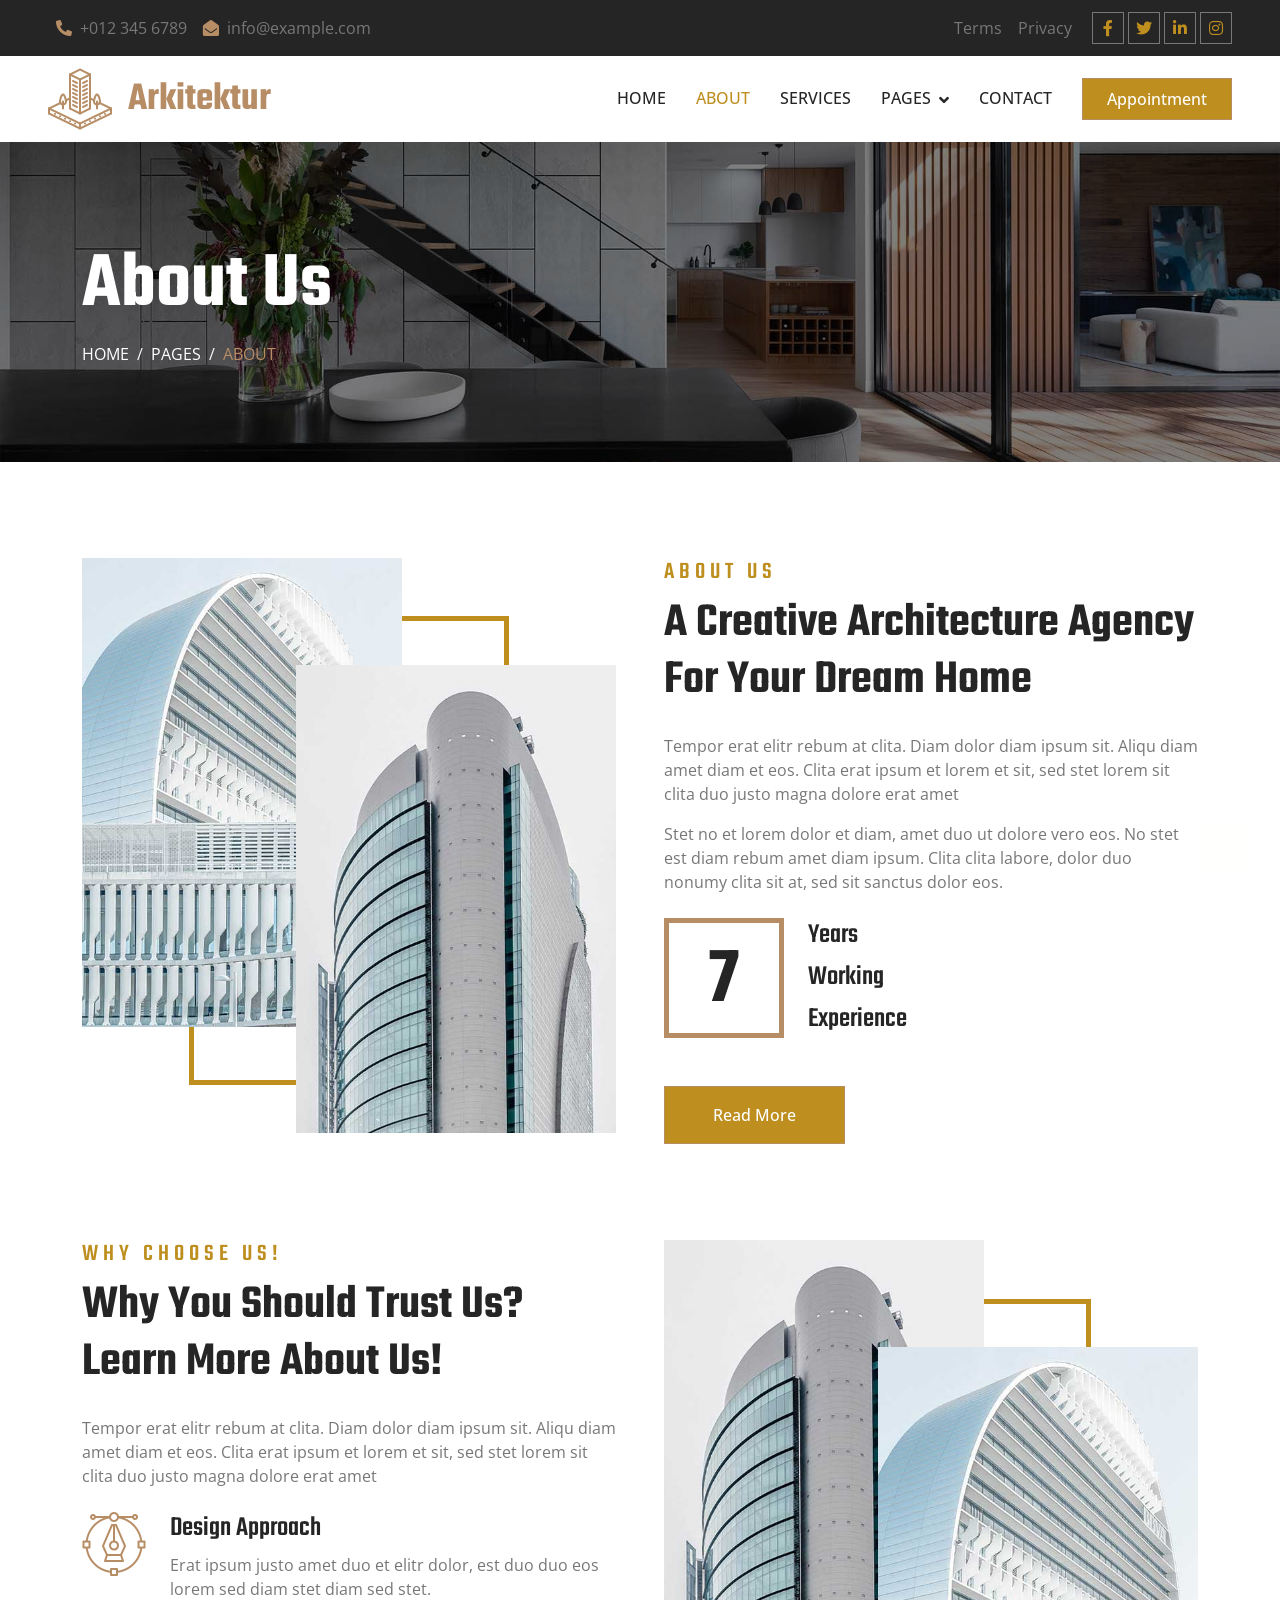
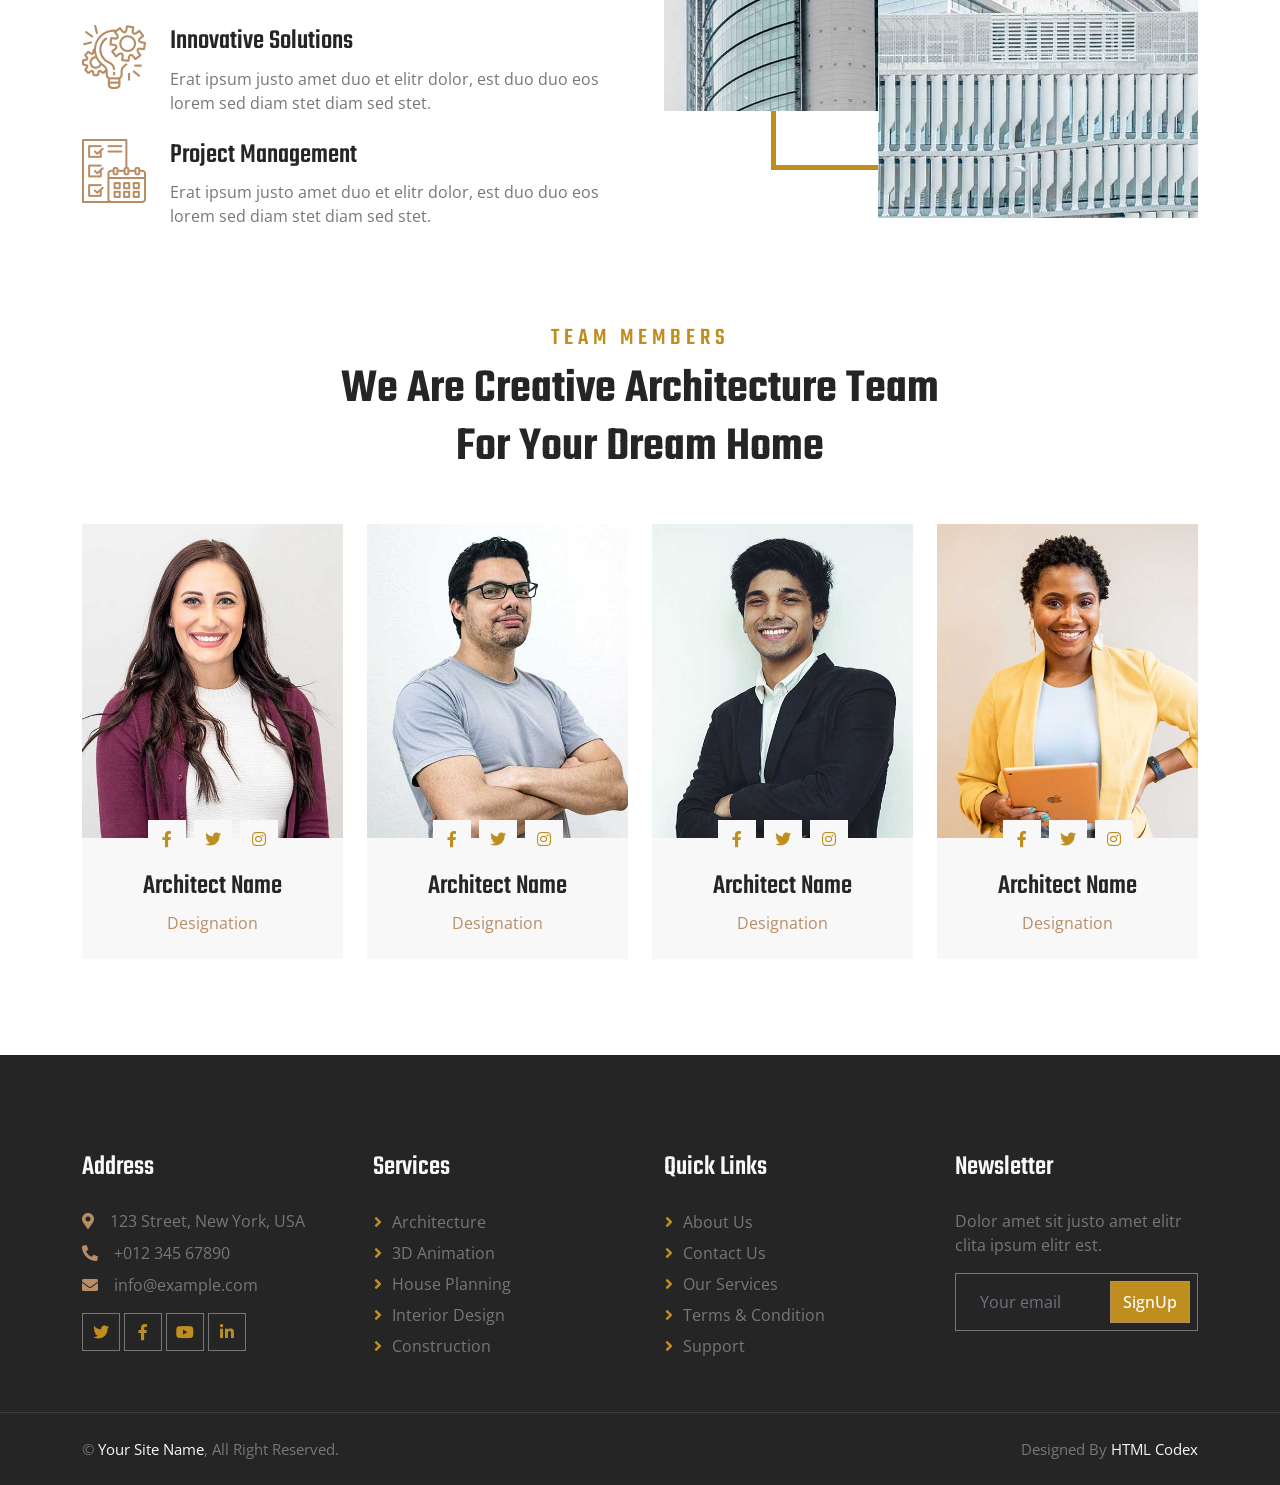
<file: about.html>
<!DOCTYPE html>
<html lang="en">

<head>
    <meta charset="utf-8">
    <title>Arkitektur - Architecture HTML Template</title>
    <meta content="width=device-width, initial-scale=1.0" name="viewport">
    <meta content="" name="keywords">
    <meta content="" name="description">

    <!-- Favicon -->
    <link href="img/favicon.ico" rel="icon">

    <!-- Google Web Fonts -->
    <link rel="preconnect" href="https://fonts.googleapis.com">
    <link rel="preconnect" href="https://fonts.gstatic.com" crossorigin>
    <link href="https://fonts.googleapis.com/css2?family=Open+Sans:wght@400;500;600&family=Teko:wght@400;500;600&display=swap" rel="stylesheet">

    <!-- Icon Font Stylesheet -->
    <link href="https://cdnjs.cloudflare.com/ajax/libs/font-awesome/5.10.0/css/all.min.css" rel="stylesheet">
    <link href="https://cdn.jsdelivr.net/npm/bootstrap-icons@1.4.1/font/bootstrap-icons.css" rel="stylesheet">

    <!-- Libraries Stylesheet -->
    <link href="lib/animate/animate.min.css" rel="stylesheet">
    <link href="lib/owlcarousel/assets/owl.carousel.min.css" rel="stylesheet">
    <link href="lib/tempusdominus/css/tempusdominus-bootstrap-4.min.css" rel="stylesheet" />

    <!-- Customized Bootstrap Stylesheet -->
    <link href="css/bootstrap.min.css" rel="stylesheet">

    <!-- Template Stylesheet -->
    <link href="css/style.css" rel="stylesheet">
</head>

<body>
    <!-- Spinner Start -->
    <div id="spinner" class="show bg-white position-fixed translate-middle w-100 vh-100 top-50 start-50 d-flex align-items-center justify-content-center">
        <div class="spinner-border position-relative text-primary" style="width: 6rem; height: 6rem;" role="status"></div>
        <img class="position-absolute top-50 start-50 translate-middle" src="img/icons/icon-1.png" alt="Icon">
    </div>
    <!-- Spinner End -->


    <!-- Topbar Start -->
    <div class="container-fluid bg-dark p-0 wow fadeIn" data-wow-delay="0.1s">
        <div class="row gx-0 d-none d-lg-flex">
            <div class="col-lg-7 px-5 text-start">
                <div class="h-100 d-inline-flex align-items-center py-3 me-3">
                    <a class="text-body px-2" href="tel:+0123456789"><i class="fa fa-phone-alt text-primary me-2"></i>+012 345 6789</a>
                    <a class="text-body px-2" href="mailto:info@example.com"><i class="fa fa-envelope-open text-primary me-2"></i>info@example.com</a>
                </div>
            </div>
            <div class="col-lg-5 px-5 text-end">
                <div class="h-100 d-inline-flex align-items-center py-3 me-2">
                    <a class="text-body px-2" href="">Terms</a>
                    <a class="text-body px-2" href="">Privacy</a>
                </div>
                <div class="h-100 d-inline-flex align-items-center">
                    <a class="btn btn-sm-square btn-outline-body me-1" href=""><i class="fab fa-facebook-f"></i></a>
                    <a class="btn btn-sm-square btn-outline-body me-1" href=""><i class="fab fa-twitter"></i></a>
                    <a class="btn btn-sm-square btn-outline-body me-1" href=""><i class="fab fa-linkedin-in"></i></a>
                    <a class="btn btn-sm-square btn-outline-body me-0" href=""><i class="fab fa-instagram"></i></a>
                </div>
            </div>
        </div>
    </div>
    <!-- Topbar End -->


    <!-- Navbar Start -->
    <nav class="navbar navbar-expand-lg bg-white navbar-light sticky-top py-lg-0 px-lg-5 wow fadeIn" data-wow-delay="0.1s">
        <a href="index.html" class="navbar-brand ms-4 ms-lg-0">
            <h1 class="text-primary m-0"><img class="me-3" src="img/icons/icon-1.png" alt="Icon">Arkitektur</h1>
        </a>
        <button type="button" class="navbar-toggler me-4" data-bs-toggle="collapse" data-bs-target="#navbarCollapse">
            <span class="navbar-toggler-icon"></span>
        </button>
        <div class="collapse navbar-collapse" id="navbarCollapse">
            <div class="navbar-nav ms-auto p-4 p-lg-0">
                <a href="index.html" class="nav-item nav-link">Home</a>
                <a href="about.html" class="nav-item nav-link active">About</a>
                <a href="service.html" class="nav-item nav-link">Services</a>
                <div class="nav-item dropdown">
                    <a href="#" class="nav-link dropdown-toggle" data-bs-toggle="dropdown">Pages</a>
                    <div class="dropdown-menu border-0 m-0">
                        <a href="feature.html" class="dropdown-item">Our Features</a>
                        <a href="project.html" class="dropdown-item">Our Projects</a>
                        <a href="team.html" class="dropdown-item">Team Members</a>
                        <a href="appointment.html" class="dropdown-item">Appointment</a>
                        <a href="testimonial.html" class="dropdown-item">Testimonial</a>
                        <a href="404.html" class="dropdown-item">404 Page</a>
                    </div>
                </div>
                <a href="contact.html" class="nav-item nav-link">Contact</a>
            </div>
            <a href="" class="btn btn-primary py-2 px-4 d-none d-lg-block">Appointment</a>
        </div>
    </nav>
    <!-- Navbar End -->


    <!-- Page Header Start -->
    <div class="container-fluid page-header py-5 mb-5 wow fadeIn" data-wow-delay="0.1s">
        <div class="container py-5">
            <h1 class="display-1 text-white animated slideInDown">About Us</h1>
            <nav aria-label="breadcrumb animated slideInDown">
                <ol class="breadcrumb text-uppercase mb-0">
                    <li class="breadcrumb-item"><a class="text-white" href="#">Home</a></li>
                    <li class="breadcrumb-item"><a class="text-white" href="#">Pages</a></li>
                    <li class="breadcrumb-item text-primary active" aria-current="page">About</li>
                </ol>
            </nav>
        </div>
    </div>
    <!-- Page Header End -->


    <!-- About Start -->
    <div class="container-xxl py-5">
        <div class="container">
            <div class="row g-5">
                <div class="col-lg-6 wow fadeIn" data-wow-delay="0.1s">
                    <div class="about-img">
                        <img class="img-fluid" src="img/about-1.jpg" alt="">
                        <img class="img-fluid" src="img/about-2.jpg" alt="">
                    </div>
                </div>
                <div class="col-lg-6 wow fadeIn" data-wow-delay="0.5s">
                    <h4 class="section-title">About Us</h4>
                    <h1 class="display-5 mb-4">A Creative Architecture Agency For Your Dream Home</h1>
                    <p>Tempor erat elitr rebum at clita. Diam dolor diam ipsum sit. Aliqu diam amet diam et eos. Clita erat ipsum et lorem et sit, sed stet lorem sit clita duo justo magna dolore erat amet</p>
                    <p class="mb-4">Stet no et lorem dolor et diam, amet duo ut dolore vero eos. No stet est diam rebum amet diam ipsum. Clita clita labore, dolor duo nonumy clita sit at, sed sit sanctus dolor eos.</p>
                    <div class="d-flex align-items-center mb-5">
                        <div class="d-flex flex-shrink-0 align-items-center justify-content-center border border-5 border-primary" style="width: 120px; height: 120px;">
                            <h1 class="display-1 mb-n2" data-toggle="counter-up">25</h1>
                        </div>
                        <div class="ps-4">
                            <h3>Years</h3>
                            <h3>Working</h3>
                            <h3 class="mb-0">Experience</h3>
                        </div>
                    </div>
                    <a class="btn btn-primary py-3 px-5" href="">Read More</a>
                </div>
            </div>
        </div>
    </div>
    <!-- About End -->


    <!-- Feature Start -->
    <div class="container-xxl py-5">
        <div class="container">
            <div class="row g-5">
                <div class="col-lg-6 wow fadeInUp" data-wow-delay="0.1s">
                    <h4 class="section-title">Why Choose Us!</h4>
                    <h1 class="display-5 mb-4">Why You Should Trust Us? Learn More About Us!</h1>
                    <p class="mb-4">Tempor erat elitr rebum at clita. Diam dolor diam ipsum sit. Aliqu diam amet diam et eos. Clita erat ipsum et lorem et sit, sed stet lorem sit clita duo justo magna dolore erat amet</p>
                    <div class="row g-4">
                        <div class="col-12">
                            <div class="d-flex align-items-start">
                                <img class="flex-shrink-0" src="img/icons/icon-2.png" alt="Icon">
                                <div class="ms-4">
                                    <h3>Design Approach</h3>
                                    <p class="mb-0">Erat ipsum justo amet duo et elitr dolor, est duo duo eos lorem sed diam stet diam sed stet.</p>
                                </div>
                            </div>
                        </div>
                        <div class="col-12">
                            <div class="d-flex align-items-start">
                                <img class="flex-shrink-0" src="img/icons/icon-3.png" alt="Icon">
                                <div class="ms-4">
                                    <h3>Innovative Solutions</h3>
                                    <p class="mb-0">Erat ipsum justo amet duo et elitr dolor, est duo duo eos lorem sed diam stet diam sed stet.</p>
                                </div>
                            </div>
                        </div>
                        <div class="col-12">
                            <div class="d-flex align-items-start">
                                <img class="flex-shrink-0" src="img/icons/icon-4.png" alt="Icon">
                                <div class="ms-4">
                                    <h3>Project Management</h3>
                                    <p class="mb-0">Erat ipsum justo amet duo et elitr dolor, est duo duo eos lorem sed diam stet diam sed stet.</p>
                                </div>
                            </div>
                        </div>
                    </div>
                </div>
                <div class="col-lg-6 wow fadeInUp" data-wow-delay="0.5s">
                    <div class="feature-img">
                        <img class="img-fluid" src="img/about-2.jpg" alt="">
                        <img class="img-fluid" src="img/about-1.jpg" alt="">
                    </div>
                </div>
            </div>
        </div>
    </div>
    <!-- Feature End -->


    <!-- Team Start -->
    <div class="container-xxl py-5">
        <div class="container">
            <div class="text-center mx-auto mb-5 wow fadeInUp" data-wow-delay="0.1s" style="max-width: 600px;">
                <h4 class="section-title">Team Members</h4>
                <h1 class="display-5 mb-4">We Are Creative Architecture Team For Your Dream Home</h1>
            </div>
            <div class="row g-0 team-items">
                <div class="col-lg-3 col-md-6 wow fadeInUp" data-wow-delay="0.1s">
                    <div class="team-item position-relative">
                        <div class="position-relative">
                            <img class="img-fluid" src="img/team-1.jpg" alt="">
                            <div class="team-social text-center">
                                <a class="btn btn-square" href=""><i class="fab fa-facebook-f"></i></a>
                                <a class="btn btn-square" href=""><i class="fab fa-twitter"></i></a>
                                <a class="btn btn-square" href=""><i class="fab fa-instagram"></i></a>
                            </div>
                        </div>
                        <div class="bg-light text-center p-4">
                            <h3 class="mt-2">Architect Name</h3>
                            <span class="text-primary">Designation</span>
                        </div>
                    </div>
                </div>
                <div class="col-lg-3 col-md-6 wow fadeInUp" data-wow-delay="0.3s">
                    <div class="team-item position-relative">
                        <div class="position-relative">
                            <img class="img-fluid" src="img/team-2.jpg" alt="">
                            <div class="team-social text-center">
                                <a class="btn btn-square" href=""><i class="fab fa-facebook-f"></i></a>
                                <a class="btn btn-square" href=""><i class="fab fa-twitter"></i></a>
                                <a class="btn btn-square" href=""><i class="fab fa-instagram"></i></a>
                            </div>
                        </div>
                        <div class="bg-light text-center p-4">
                            <h3 class="mt-2">Architect Name</h3>
                            <span class="text-primary">Designation</span>
                        </div>
                    </div>
                </div>
                <div class="col-lg-3 col-md-6 wow fadeInUp" data-wow-delay="0.5s">
                    <div class="team-item position-relative">
                        <div class="position-relative">
                            <img class="img-fluid" src="img/team-3.jpg" alt="">
                            <div class="team-social text-center">
                                <a class="btn btn-square" href=""><i class="fab fa-facebook-f"></i></a>
                                <a class="btn btn-square" href=""><i class="fab fa-twitter"></i></a>
                                <a class="btn btn-square" href=""><i class="fab fa-instagram"></i></a>
                            </div>
                        </div>
                        <div class="bg-light text-center p-4">
                            <h3 class="mt-2">Architect Name</h3>
                            <span class="text-primary">Designation</span>
                        </div>
                    </div>
                </div>
                <div class="col-lg-3 col-md-6 wow fadeInUp" data-wow-delay="0.7s">
                    <div class="team-item position-relative">
                        <div class="position-relative">
                            <img class="img-fluid" src="img/team-4.jpg" alt="">
                            <div class="team-social text-center">
                                <a class="btn btn-square" href=""><i class="fab fa-facebook-f"></i></a>
                                <a class="btn btn-square" href=""><i class="fab fa-twitter"></i></a>
                                <a class="btn btn-square" href=""><i class="fab fa-instagram"></i></a>
                            </div>
                        </div>
                        <div class="bg-light text-center p-4">
                            <h3 class="mt-2">Architect Name</h3>
                            <span class="text-primary">Designation</span>
                        </div>
                    </div>
                </div>
            </div>
        </div>
    </div>
    <!-- Team End -->
        

    <!-- Footer Start -->
    <div class="container-fluid bg-dark text-body footer mt-5 pt-5 px-0 wow fadeIn" data-wow-delay="0.1s">
        <div class="container py-5">
            <div class="row g-5">
                <div class="col-lg-3 col-md-6">
                    <h3 class="text-light mb-4">Address</h3>
                    <p class="mb-2"><i class="fa fa-map-marker-alt text-primary me-3"></i>123 Street, New York, USA</p>
                    <p class="mb-2"><i class="fa fa-phone-alt text-primary me-3"></i>+012 345 67890</p>
                    <p class="mb-2"><i class="fa fa-envelope text-primary me-3"></i>info@example.com</p>
                    <div class="d-flex pt-2">
                        <a class="btn btn-square btn-outline-body me-1" href=""><i class="fab fa-twitter"></i></a>
                        <a class="btn btn-square btn-outline-body me-1" href=""><i class="fab fa-facebook-f"></i></a>
                        <a class="btn btn-square btn-outline-body me-1" href=""><i class="fab fa-youtube"></i></a>
                        <a class="btn btn-square btn-outline-body me-0" href=""><i class="fab fa-linkedin-in"></i></a>
                    </div>
                </div>
                <div class="col-lg-3 col-md-6">
                    <h3 class="text-light mb-4">Services</h3>
                    <a class="btn btn-link" href="">Architecture</a>
                    <a class="btn btn-link" href="">3D Animation</a>
                    <a class="btn btn-link" href="">House Planning</a>
                    <a class="btn btn-link" href="">Interior Design</a>
                    <a class="btn btn-link" href="">Construction</a>
                </div>
                <div class="col-lg-3 col-md-6">
                    <h3 class="text-light mb-4">Quick Links</h3>
                    <a class="btn btn-link" href="">About Us</a>
                    <a class="btn btn-link" href="">Contact Us</a>
                    <a class="btn btn-link" href="">Our Services</a>
                    <a class="btn btn-link" href="">Terms & Condition</a>
                    <a class="btn btn-link" href="">Support</a>
                </div>
                <div class="col-lg-3 col-md-6">
                    <h3 class="text-light mb-4">Newsletter</h3>
                    <p>Dolor amet sit justo amet elitr clita ipsum elitr est.</p>
                    <div class="position-relative mx-auto" style="max-width: 400px;">
                        <input class="form-control bg-transparent w-100 py-3 ps-4 pe-5" type="text" placeholder="Your email">
                        <button type="button" class="btn btn-primary py-2 position-absolute top-0 end-0 mt-2 me-2">SignUp</button>
                    </div>
                </div>
            </div>
        </div>
        <div class="container-fluid copyright">
            <div class="container">
                <div class="row">
                    <div class="col-md-6 text-center text-md-start mb-3 mb-md-0">
                        &copy; <a href="#">Your Site Name</a>, All Right Reserved.
                    </div>
                    <div class="col-md-6 text-center text-md-end">
                        <!--/*** This template is free as long as you keep the footer author’s credit link/attribution link/backlink. If you'd like to use the template without the footer author’s credit link/attribution link/backlink, you can purchase the Credit Removal License from "https://htmlcodex.com/credit-removal". Thank you for your support. ***/-->
                        Designed By <a href="https://htmlcodex.com">HTML Codex</a>
                    </div>
                </div>
            </div>
        </div>
    </div>
    <!-- Footer End -->


    <!-- Back to Top -->
    <a href="#" class="btn btn-lg btn-primary btn-lg-square back-to-top"><i class="bi bi-arrow-up"></i></a>


    <!-- JavaScript Libraries -->
    <script src="https://code.jquery.com/jquery-3.4.1.min.js"></script>
    <script src="https://cdn.jsdelivr.net/npm/bootstrap@5.0.0/dist/js/bootstrap.bundle.min.js"></script>
    <script src="lib/wow/wow.min.js"></script>
    <script src="lib/easing/easing.min.js"></script>
    <script src="lib/waypoints/waypoints.min.js"></script>
    <script src="lib/counterup/counterup.min.js"></script>
    <script src="lib/owlcarousel/owl.carousel.min.js"></script>
    <script src="lib/tempusdominus/js/moment.min.js"></script>
    <script src="lib/tempusdominus/js/moment-timezone.min.js"></script>
    <script src="lib/tempusdominus/js/tempusdominus-bootstrap-4.min.js"></script>

    <!-- Template Javascript -->
    <script src="js/main.js"></script>
</body>

</html>
</file>
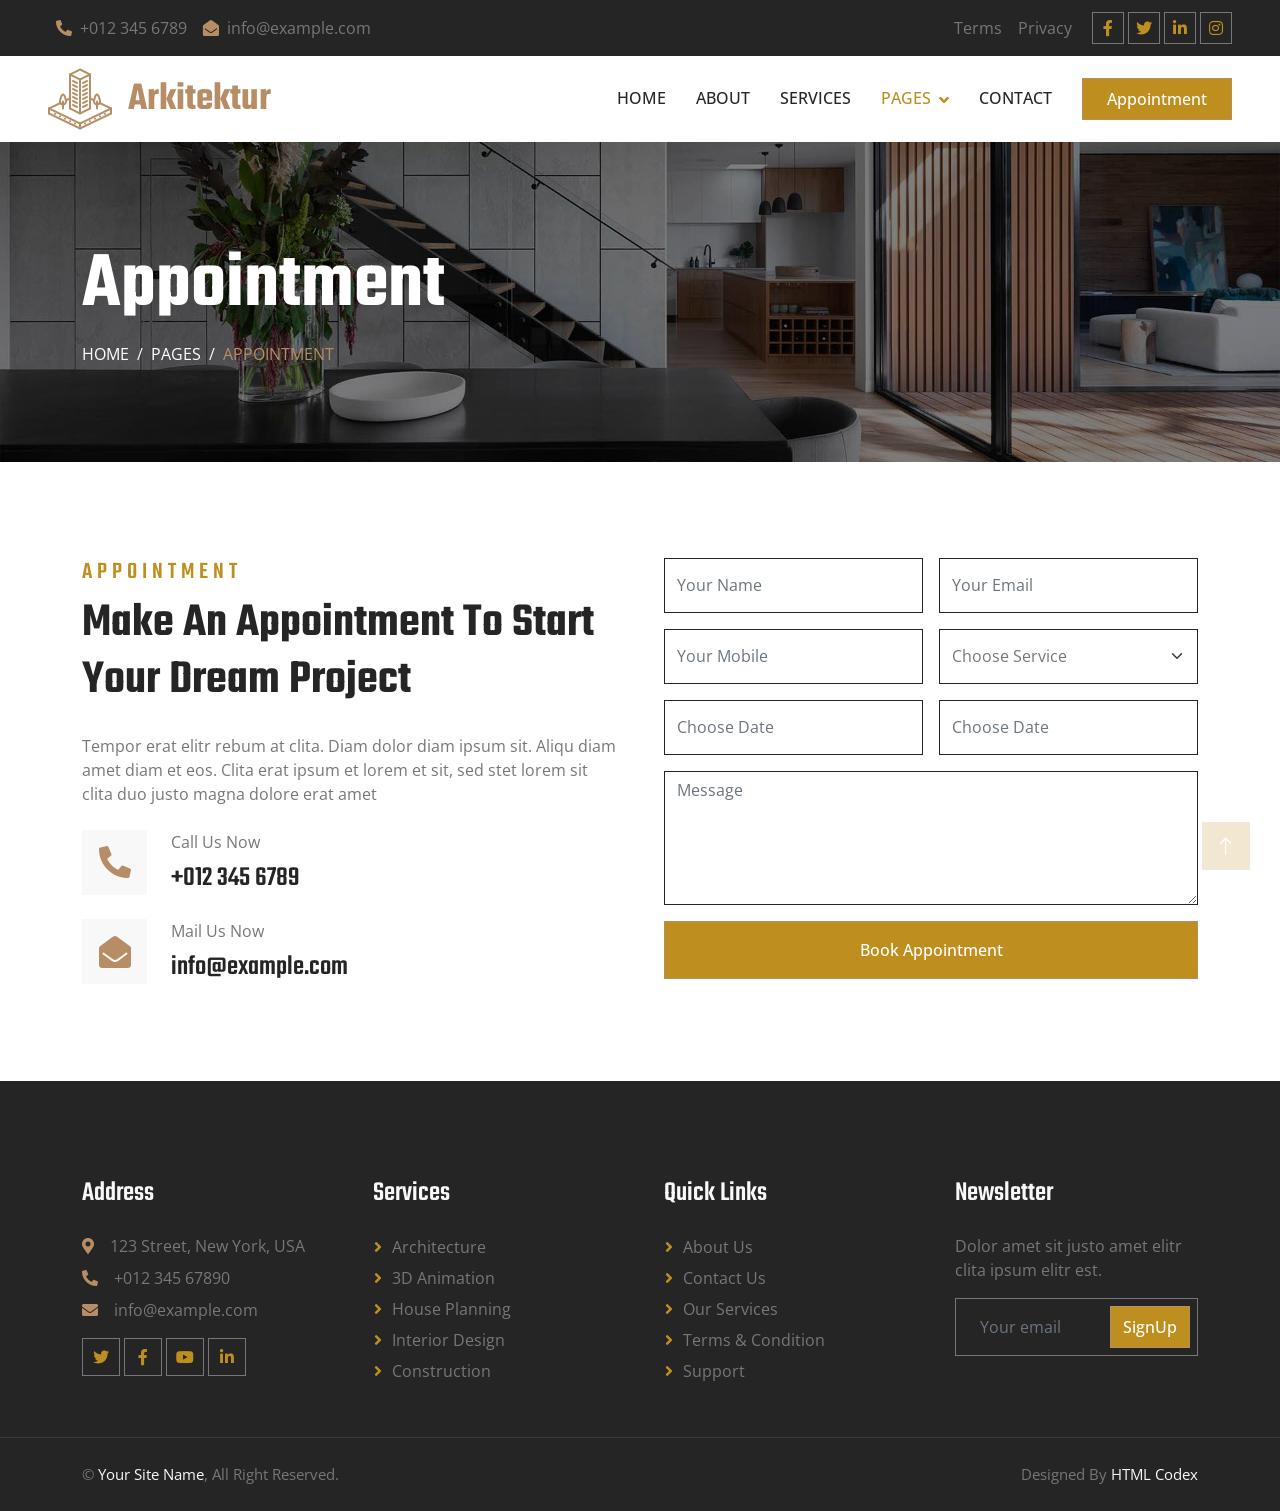
<file: appointment.html>
<!DOCTYPE html>
<html lang="en">

<head>
    <meta charset="utf-8">
    <title>Arkitektur - Architecture HTML Template</title>
    <meta content="width=device-width, initial-scale=1.0" name="viewport">
    <meta content="" name="keywords">
    <meta content="" name="description">

    <!-- Favicon -->
    <link href="img/favicon.ico" rel="icon">

    <!-- Google Web Fonts -->
    <link rel="preconnect" href="https://fonts.googleapis.com">
    <link rel="preconnect" href="https://fonts.gstatic.com" crossorigin>
    <link href="https://fonts.googleapis.com/css2?family=Open+Sans:wght@400;500;600&family=Teko:wght@400;500;600&display=swap" rel="stylesheet">

    <!-- Icon Font Stylesheet -->
    <link href="https://cdnjs.cloudflare.com/ajax/libs/font-awesome/5.10.0/css/all.min.css" rel="stylesheet">
    <link href="https://cdn.jsdelivr.net/npm/bootstrap-icons@1.4.1/font/bootstrap-icons.css" rel="stylesheet">

    <!-- Libraries Stylesheet -->
    <link href="lib/animate/animate.min.css" rel="stylesheet">
    <link href="lib/owlcarousel/assets/owl.carousel.min.css" rel="stylesheet">
    <link href="lib/tempusdominus/css/tempusdominus-bootstrap-4.min.css" rel="stylesheet" />

    <!-- Customized Bootstrap Stylesheet -->
    <link href="css/bootstrap.min.css" rel="stylesheet">

    <!-- Template Stylesheet -->
    <link href="css/style.css" rel="stylesheet">
</head>

<body>
    <!-- Spinner Start -->
    <div id="spinner" class="show bg-white position-fixed translate-middle w-100 vh-100 top-50 start-50 d-flex align-items-center justify-content-center">
        <div class="spinner-border position-relative text-primary" style="width: 6rem; height: 6rem;" role="status"></div>
        <img class="position-absolute top-50 start-50 translate-middle" src="img/icons/icon-1.png" alt="Icon">
    </div>
    <!-- Spinner End -->


    <!-- Topbar Start -->
    <div class="container-fluid bg-dark p-0 wow fadeIn" data-wow-delay="0.1s">
        <div class="row gx-0 d-none d-lg-flex">
            <div class="col-lg-7 px-5 text-start">
                <div class="h-100 d-inline-flex align-items-center py-3 me-3">
                    <a class="text-body px-2" href="tel:+0123456789"><i class="fa fa-phone-alt text-primary me-2"></i>+012 345 6789</a>
                    <a class="text-body px-2" href="mailto:info@example.com"><i class="fa fa-envelope-open text-primary me-2"></i>info@example.com</a>
                </div>
            </div>
            <div class="col-lg-5 px-5 text-end">
                <div class="h-100 d-inline-flex align-items-center py-3 me-2">
                    <a class="text-body px-2" href="">Terms</a>
                    <a class="text-body px-2" href="">Privacy</a>
                </div>
                <div class="h-100 d-inline-flex align-items-center">
                    <a class="btn btn-sm-square btn-outline-body me-1" href=""><i class="fab fa-facebook-f"></i></a>
                    <a class="btn btn-sm-square btn-outline-body me-1" href=""><i class="fab fa-twitter"></i></a>
                    <a class="btn btn-sm-square btn-outline-body me-1" href=""><i class="fab fa-linkedin-in"></i></a>
                    <a class="btn btn-sm-square btn-outline-body me-0" href=""><i class="fab fa-instagram"></i></a>
                </div>
            </div>
        </div>
    </div>
    <!-- Topbar End -->


    <!-- Navbar Start -->
    <nav class="navbar navbar-expand-lg bg-white navbar-light sticky-top py-lg-0 px-lg-5 wow fadeIn" data-wow-delay="0.1s">
        <a href="index.html" class="navbar-brand ms-4 ms-lg-0">
            <h1 class="text-primary m-0"><img class="me-3" src="img/icons/icon-1.png" alt="Icon">Arkitektur</h1>
        </a>
        <button type="button" class="navbar-toggler me-4" data-bs-toggle="collapse" data-bs-target="#navbarCollapse">
            <span class="navbar-toggler-icon"></span>
        </button>
        <div class="collapse navbar-collapse" id="navbarCollapse">
            <div class="navbar-nav ms-auto p-4 p-lg-0">
                <a href="index.html" class="nav-item nav-link">Home</a>
                <a href="about.html" class="nav-item nav-link">About</a>
                <a href="service.html" class="nav-item nav-link">Services</a>
                <div class="nav-item dropdown">
                    <a href="#" class="nav-link dropdown-toggle active" data-bs-toggle="dropdown">Pages</a>
                    <div class="dropdown-menu border-0 m-0">
                        <a href="feature.html" class="dropdown-item">Our Features</a>
                        <a href="project.html" class="dropdown-item">Our Projects</a>
                        <a href="team.html" class="dropdown-item">Team Members</a>
                        <a href="appointment.html" class="dropdown-item active">Appointment</a>
                        <a href="testimonial.html" class="dropdown-item">Testimonial</a>
                        <a href="404.html" class="dropdown-item">404 Page</a>
                    </div>
                </div>
                <a href="contact.html" class="nav-item nav-link">Contact</a>
            </div>
            <a href="" class="btn btn-primary py-2 px-4 d-none d-lg-block">Appointment</a>
        </div>
    </nav>
    <!-- Navbar End -->


    <!-- Page Header Start -->
    <div class="container-fluid page-header py-5 mb-5 wow fadeIn" data-wow-delay="0.1s">
        <div class="container py-5">
            <h1 class="display-1 text-white animated slideInDown">Appointment</h1>
            <nav aria-label="breadcrumb animated slideInDown">
                <ol class="breadcrumb text-uppercase mb-0">
                    <li class="breadcrumb-item"><a class="text-white" href="#">Home</a></li>
                    <li class="breadcrumb-item"><a class="text-white" href="#">Pages</a></li>
                    <li class="breadcrumb-item text-primary active" aria-current="page">Appointment</li>
                </ol>
            </nav>
        </div>
    </div>
    <!-- Page Header End -->


    <!-- Appointment Start -->
    <div class="container-xxl py-5">
        <div class="container">
            <div class="row g-5">
                <div class="col-lg-6 wow fadeInUp" data-wow-delay="0.1s">
                    <h4 class="section-title">Appointment</h4>
                    <h1 class="display-5 mb-4">Make An Appointment To Start Your Dream Project</h1>
                    <p class="mb-4">Tempor erat elitr rebum at clita. Diam dolor diam ipsum sit. Aliqu diam amet diam et eos. Clita erat ipsum et lorem et sit, sed stet lorem sit clita duo justo magna dolore erat amet</p>
                    <div class="row g-4">
                        <div class="col-12">
                            <div class="d-flex">
                                <div class="d-flex flex-shrink-0 align-items-center justify-content-center bg-light" style="width: 65px; height: 65px;">
                                    <i class="fa fa-2x fa-phone-alt text-primary"></i>
                                </div>
                                <div class="ms-4">
                                    <p class="mb-2">Call Us Now</p>
                                    <h3 class="mb-0">+012 345 6789</h3>
                                </div>
                            </div>
                        </div>
                        <div class="col-12">
                            <div class="d-flex">
                                <div class="d-flex flex-shrink-0 align-items-center justify-content-center bg-light" style="width: 65px; height: 65px;">
                                    <i class="fa fa-2x fa-envelope-open text-primary"></i>
                                </div>
                                <div class="ms-4">
                                    <p class="mb-2">Mail Us Now</p>
                                    <h3 class="mb-0">info@example.com</h3>
                                </div>
                            </div>
                        </div>
                    </div>
                </div>
                <div class="col-lg-6 wow fadeInUp" data-wow-delay="0.5s">
                    <div class="row g-3">
                        <div class="col-12 col-sm-6">
                            <input type="text" class="form-control" placeholder="Your Name" style="height: 55px;">
                        </div>
                        <div class="col-12 col-sm-6">
                            <input type="email" class="form-control" placeholder="Your Email" style="height: 55px;">
                        </div>
                        <div class="col-12 col-sm-6">
                            <input type="text" class="form-control" placeholder="Your Mobile" style="height: 55px;">
                        </div>
                        <div class="col-12 col-sm-6">
                            <select class="form-select" style="height: 55px;">
                                <option selected>Choose Service</option>
                                <option value="1">Service 1</option>
                                <option value="2">Service 2</option>
                                <option value="3">Service 3</option>
                            </select>
                        </div>
                        <div class="col-12 col-sm-6">
                            <div class="date" id="date" data-target-input="nearest">
                                <input type="text"
                                    class="form-control datetimepicker-input"
                                    placeholder="Choose Date" data-target="#date" data-toggle="datetimepicker" style="height: 55px;">
                            </div>
                        </div>
                        <div class="col-12 col-sm-6">
                            <div class="time" id="time" data-target-input="nearest">
                                <input type="text"
                                    class="form-control datetimepicker-input"
                                    placeholder="Choose Date" data-target="#time" data-toggle="datetimepicker" style="height: 55px;">
                            </div>
                        </div>
                        <div class="col-12">
                            <textarea class="form-control" rows="5" placeholder="Message"></textarea>
                        </div>
                        <div class="col-12">
                            <button class="btn btn-primary w-100 py-3" type="submit">Book Appointment</button>
                        </div>
                    </div>
                </div>
            </div>
        </div>
    </div>
    <!-- Appointment End -->
        

    <!-- Footer Start -->
    <div class="container-fluid bg-dark text-body footer mt-5 pt-5 px-0 wow fadeIn" data-wow-delay="0.1s">
        <div class="container py-5">
            <div class="row g-5">
                <div class="col-lg-3 col-md-6">
                    <h3 class="text-light mb-4">Address</h3>
                    <p class="mb-2"><i class="fa fa-map-marker-alt text-primary me-3"></i>123 Street, New York, USA</p>
                    <p class="mb-2"><i class="fa fa-phone-alt text-primary me-3"></i>+012 345 67890</p>
                    <p class="mb-2"><i class="fa fa-envelope text-primary me-3"></i>info@example.com</p>
                    <div class="d-flex pt-2">
                        <a class="btn btn-square btn-outline-body me-1" href=""><i class="fab fa-twitter"></i></a>
                        <a class="btn btn-square btn-outline-body me-1" href=""><i class="fab fa-facebook-f"></i></a>
                        <a class="btn btn-square btn-outline-body me-1" href=""><i class="fab fa-youtube"></i></a>
                        <a class="btn btn-square btn-outline-body me-0" href=""><i class="fab fa-linkedin-in"></i></a>
                    </div>
                </div>
                <div class="col-lg-3 col-md-6">
                    <h3 class="text-light mb-4">Services</h3>
                    <a class="btn btn-link" href="">Architecture</a>
                    <a class="btn btn-link" href="">3D Animation</a>
                    <a class="btn btn-link" href="">House Planning</a>
                    <a class="btn btn-link" href="">Interior Design</a>
                    <a class="btn btn-link" href="">Construction</a>
                </div>
                <div class="col-lg-3 col-md-6">
                    <h3 class="text-light mb-4">Quick Links</h3>
                    <a class="btn btn-link" href="">About Us</a>
                    <a class="btn btn-link" href="">Contact Us</a>
                    <a class="btn btn-link" href="">Our Services</a>
                    <a class="btn btn-link" href="">Terms & Condition</a>
                    <a class="btn btn-link" href="">Support</a>
                </div>
                <div class="col-lg-3 col-md-6">
                    <h3 class="text-light mb-4">Newsletter</h3>
                    <p>Dolor amet sit justo amet elitr clita ipsum elitr est.</p>
                    <div class="position-relative mx-auto" style="max-width: 400px;">
                        <input class="form-control bg-transparent w-100 py-3 ps-4 pe-5" type="text" placeholder="Your email">
                        <button type="button" class="btn btn-primary py-2 position-absolute top-0 end-0 mt-2 me-2">SignUp</button>
                    </div>
                </div>
            </div>
        </div>
        <div class="container-fluid copyright">
            <div class="container">
                <div class="row">
                    <div class="col-md-6 text-center text-md-start mb-3 mb-md-0">
                        &copy; <a href="#">Your Site Name</a>, All Right Reserved.
                    </div>
                    <div class="col-md-6 text-center text-md-end">
                        <!--/*** This template is free as long as you keep the footer author’s credit link/attribution link/backlink. If you'd like to use the template without the footer author’s credit link/attribution link/backlink, you can purchase the Credit Removal License from "https://htmlcodex.com/credit-removal". Thank you for your support. ***/-->
                        Designed By <a href="https://htmlcodex.com">HTML Codex</a>
                    </div>
                </div>
            </div>
        </div>
    </div>
    <!-- Footer End -->


    <!-- Back to Top -->
    <a href="#" class="btn btn-lg btn-primary btn-lg-square back-to-top"><i class="bi bi-arrow-up"></i></a>


    <!-- JavaScript Libraries -->
    <script src="https://code.jquery.com/jquery-3.4.1.min.js"></script>
    <script src="https://cdn.jsdelivr.net/npm/bootstrap@5.0.0/dist/js/bootstrap.bundle.min.js"></script>
    <script src="lib/wow/wow.min.js"></script>
    <script src="lib/easing/easing.min.js"></script>
    <script src="lib/waypoints/waypoints.min.js"></script>
    <script src="lib/counterup/counterup.min.js"></script>
    <script src="lib/owlcarousel/owl.carousel.min.js"></script>
    <script src="lib/tempusdominus/js/moment.min.js"></script>
    <script src="lib/tempusdominus/js/moment-timezone.min.js"></script>
    <script src="lib/tempusdominus/js/tempusdominus-bootstrap-4.min.js"></script>

    <!-- Template Javascript -->
    <script src="js/main.js"></script>
</body>

</html>
</file>
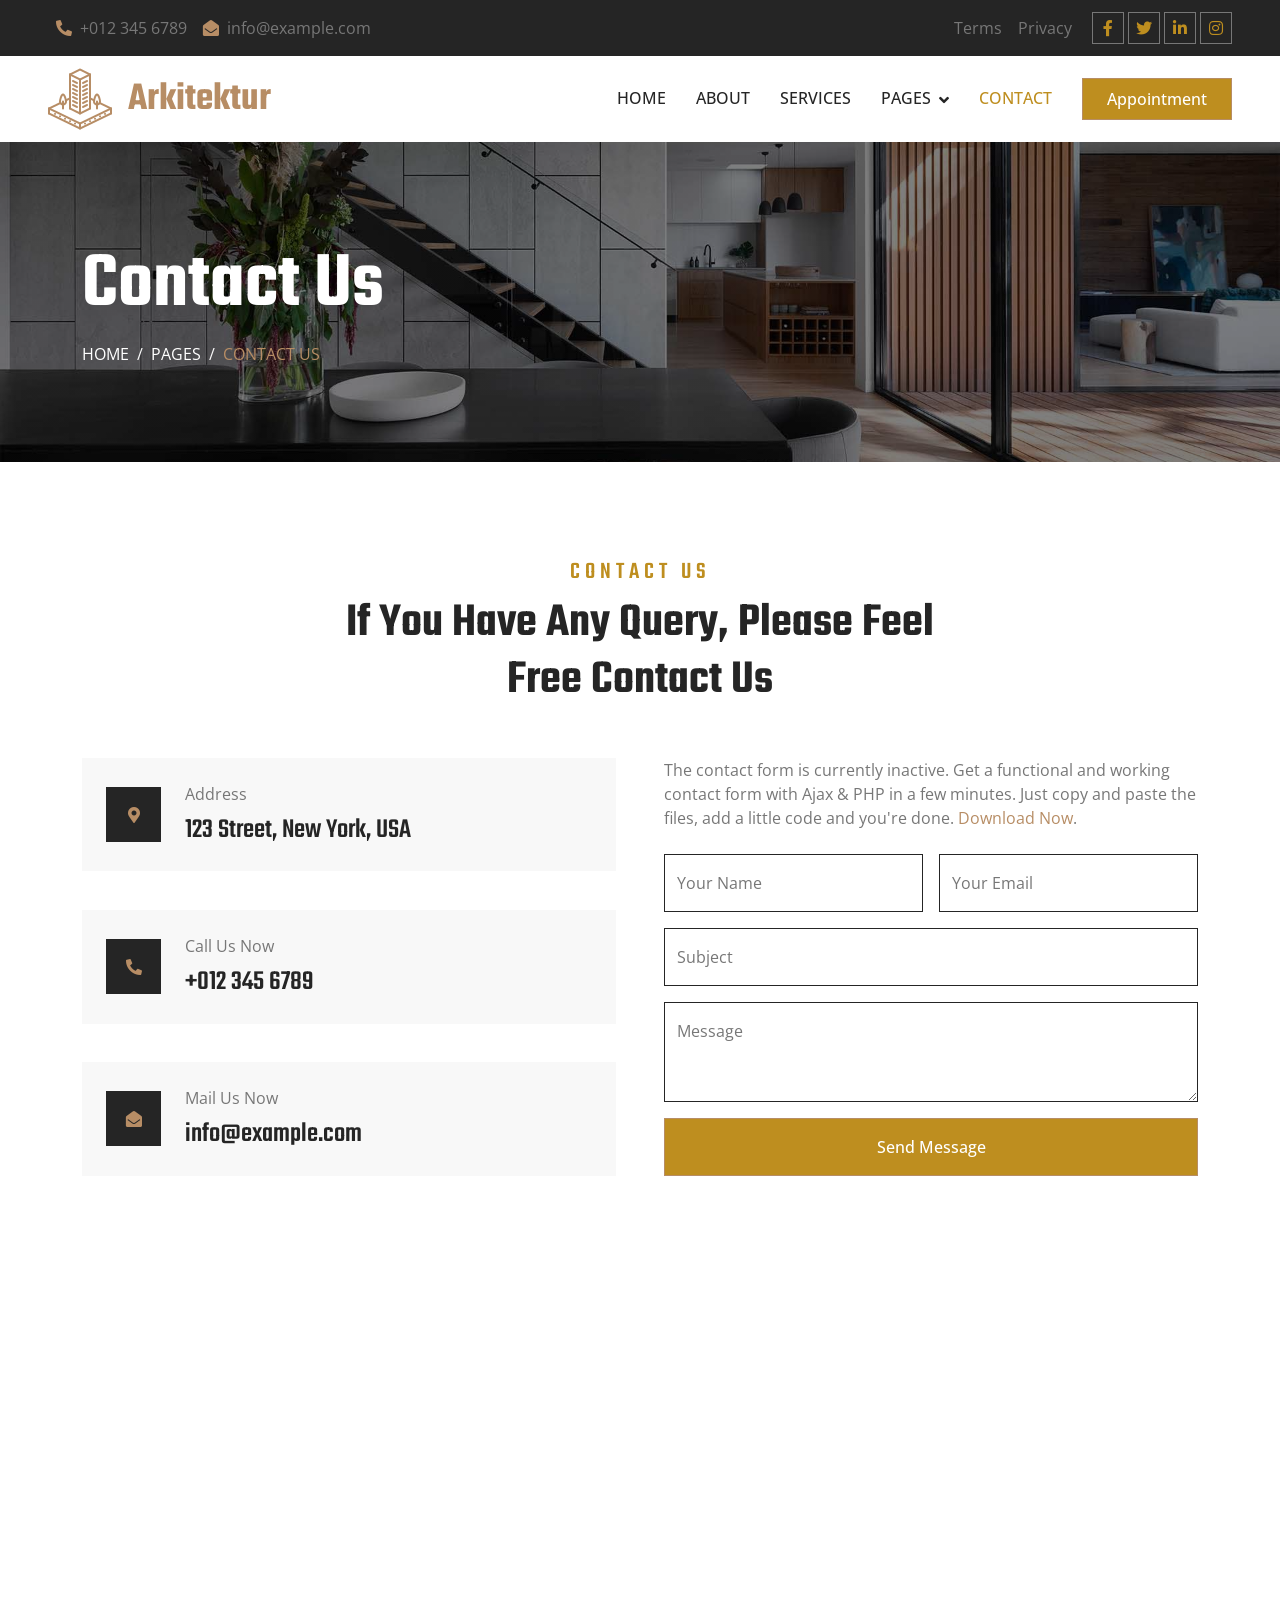
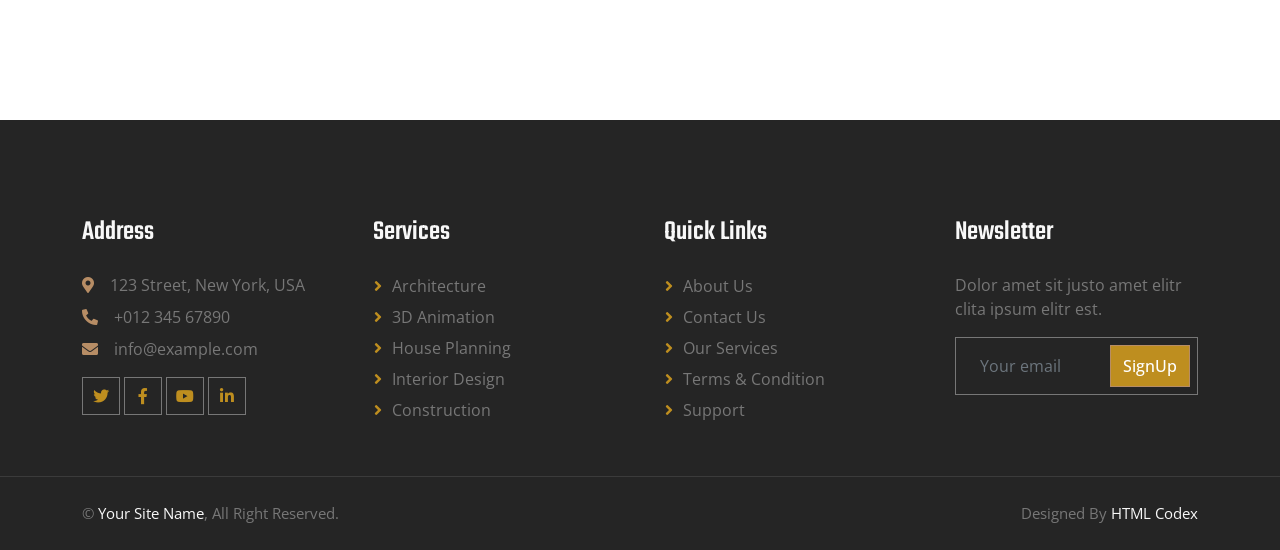
<file: contact.html>
<!DOCTYPE html>
<html lang="en">

<head>
    <meta charset="utf-8">
    <title>Njeri Realtor</title>
    <meta content="width=device-width, initial-scale=1.0" name="viewport">
    <meta content="" name="keywords">
    <meta content="" name="description">

    <!-- Favicon -->
    <link href="img/favicon.ico" rel="icon">

    <!-- Google Web Fonts -->
    <link rel="preconnect" href="https://fonts.googleapis.com">
    <link rel="preconnect" href="https://fonts.gstatic.com" crossorigin>
    <link href="https://fonts.googleapis.com/css2?family=Open+Sans:wght@400;500;600&family=Teko:wght@400;500;600&display=swap" rel="stylesheet">

    <!-- Icon Font Stylesheet -->
    <link href="https://cdnjs.cloudflare.com/ajax/libs/font-awesome/5.10.0/css/all.min.css" rel="stylesheet">
    <link href="https://cdn.jsdelivr.net/npm/bootstrap-icons@1.4.1/font/bootstrap-icons.css" rel="stylesheet">

    <!-- Libraries Stylesheet -->
    <link href="lib/animate/animate.min.css" rel="stylesheet">
    <link href="lib/owlcarousel/assets/owl.carousel.min.css" rel="stylesheet">
    <link href="lib/tempusdominus/css/tempusdominus-bootstrap-4.min.css" rel="stylesheet" />

    <!-- Customized Bootstrap Stylesheet -->
    <link href="css/bootstrap.min.css" rel="stylesheet">

    <!-- Template Stylesheet -->
    <link href="css/style.css" rel="stylesheet">
</head>

<body>
    <!-- Spinner Start -->
    <div id="spinner" class="show bg-white position-fixed translate-middle w-100 vh-100 top-50 start-50 d-flex align-items-center justify-content-center">
        <div class="spinner-border position-relative text-primary" style="width: 6rem; height: 6rem;" role="status"></div>
        <img class="position-absolute top-50 start-50 translate-middle" src="img/icons/icon-1.png" alt="Icon">
    </div>
    <!-- Spinner End -->


    <!-- Topbar Start -->
    <div class="container-fluid bg-dark p-0 wow fadeIn" data-wow-delay="0.1s">
        <div class="row gx-0 d-none d-lg-flex">
            <div class="col-lg-7 px-5 text-start">
                <div class="h-100 d-inline-flex align-items-center py-3 me-3">
                    <a class="text-body px-2" href="tel:+0123456789"><i class="fa fa-phone-alt text-primary me-2"></i>+012 345 6789</a>
                    <a class="text-body px-2" href="mailto:info@example.com"><i class="fa fa-envelope-open text-primary me-2"></i>info@example.com</a>
                </div>
            </div>
            <div class="col-lg-5 px-5 text-end">
                <div class="h-100 d-inline-flex align-items-center py-3 me-2">
                    <a class="text-body px-2" href="">Terms</a>
                    <a class="text-body px-2" href="">Privacy</a>
                </div>
                <div class="h-100 d-inline-flex align-items-center">
                    <a class="btn btn-sm-square btn-outline-body me-1" href=""><i class="fab fa-facebook-f"></i></a>
                    <a class="btn btn-sm-square btn-outline-body me-1" href=""><i class="fab fa-twitter"></i></a>
                    <a class="btn btn-sm-square btn-outline-body me-1" href=""><i class="fab fa-linkedin-in"></i></a>
                    <a class="btn btn-sm-square btn-outline-body me-0" href=""><i class="fab fa-instagram"></i></a>
                </div>
            </div>
        </div>
    </div>
    <!-- Topbar End -->


    <!-- Navbar Start -->
    <nav class="navbar navbar-expand-lg bg-white navbar-light sticky-top py-lg-0 px-lg-5 wow fadeIn" data-wow-delay="0.1s">
        <a href="index.html" class="navbar-brand ms-4 ms-lg-0">
            <h1 class="text-primary m-0"><img class="me-3" src="img/icons/icon-1.png" alt="Icon">Arkitektur</h1>
        </a>
        <button type="button" class="navbar-toggler me-4" data-bs-toggle="collapse" data-bs-target="#navbarCollapse">
            <span class="navbar-toggler-icon"></span>
        </button>
        <div class="collapse navbar-collapse" id="navbarCollapse">
            <div class="navbar-nav ms-auto p-4 p-lg-0">
                <a href="index.html" class="nav-item nav-link">Home</a>
                <a href="about.html" class="nav-item nav-link">About</a>
                <a href="service.html" class="nav-item nav-link">Services</a>
                <div class="nav-item dropdown">
                    <a href="#" class="nav-link dropdown-toggle" data-bs-toggle="dropdown">Pages</a>
                    <div class="dropdown-menu border-0 m-0">
                        <a href="feature.html" class="dropdown-item">Our Features</a>
                        <a href="project.html" class="dropdown-item">Our Projects</a>
                        <a href="team.html" class="dropdown-item">Team Members</a>
                        <a href="appointment.html" class="dropdown-item">Appointment</a>
                        <a href="testimonial.html" class="dropdown-item">Testimonial</a>
                        <a href="404.html" class="dropdown-item">404 Page</a>
                    </div>
                </div>
                <a href="contact.html" class="nav-item nav-link active">Contact</a>
            </div>
            <a href="" class="btn btn-primary py-2 px-4 d-none d-lg-block">Appointment</a>
        </div>
    </nav>
    <!-- Navbar End -->


    <!-- Page Header Start -->
    <div class="container-fluid page-header py-5 mb-5 wow fadeIn" data-wow-delay="0.1s">
        <div class="container py-5">
            <h1 class="display-1 text-white animated slideInDown">Contact Us</h1>
            <nav aria-label="breadcrumb animated slideInDown">
                <ol class="breadcrumb text-uppercase mb-0">
                    <li class="breadcrumb-item"><a class="text-white" href="#">Home</a></li>
                    <li class="breadcrumb-item"><a class="text-white" href="#">Pages</a></li>
                    <li class="breadcrumb-item text-primary active" aria-current="page">Contact Us</li>
                </ol>
            </nav>
        </div>
    </div>
    <!-- Page Header End -->


    <!-- Contact Start -->
    <div class="container-xxl py-5">
        <div class="container">
            <div class="text-center mx-auto mb-5 wow fadeInUp" data-wow-delay="0.1s" style="max-width: 600px;">
                <h4 class="section-title">Contact Us</h4>
                <h1 class="display-5 mb-4">If You Have Any Query, Please Feel Free Contact Us</h1>
            </div>
            <div class="row g-5">
                <div class="col-lg-6 wow fadeInUp" data-wow-delay="0.1s">
                    <div class="d-flex flex-column justify-content-between h-100">
                        <div class="bg-light d-flex align-items-center w-100 p-4 mb-4">
                            <div class="d-flex flex-shrink-0 align-items-center justify-content-center bg-dark" style="width: 55px; height: 55px;">
                                <i class="fa fa-map-marker-alt text-primary"></i>
                            </div>
                            <div class="ms-4">
                                <p class="mb-2">Address</p>
                                <h3 class="mb-0">123 Street, New York, USA</h3>
                            </div>
                        </div>
                        <div class="bg-light d-flex align-items-center w-100 p-4 mb-4">
                            <div class="d-flex flex-shrink-0 align-items-center justify-content-center bg-dark" style="width: 55px; height: 55px;">
                                <i class="fa fa-phone-alt text-primary"></i>
                            </div>
                            <div class="ms-4">
                                <p class="mb-2">Call Us Now</p>
                                <h3 class="mb-0">+012 345 6789</h3>
                            </div>
                        </div>
                        <div class="bg-light d-flex align-items-center w-100 p-4">
                            <div class="d-flex flex-shrink-0 align-items-center justify-content-center bg-dark" style="width: 55px; height: 55px;">
                                <i class="fa fa-envelope-open text-primary"></i>
                            </div>
                            <div class="ms-4">
                                <p class="mb-2">Mail Us Now</p>
                                <h3 class="mb-0">info@example.com</h3>
                            </div>
                        </div>
                    </div>
                </div>
                <div class="col-lg-6 wow fadeInUp" data-wow-delay="0.5s">
                    <p class="mb-4">The contact form is currently inactive. Get a functional and working contact form with Ajax & PHP in a few minutes. Just copy and paste the files, add a little code and you're done. <a href="https://htmlcodex.com/contact-form">Download Now</a>.</p>
                    <form>
                        <div class="row g-3">
                            <div class="col-md-6">
                                <div class="form-floating">
                                    <input type="text" class="form-control" id="name" placeholder="Your Name">
                                    <label for="name">Your Name</label>
                                </div>
                            </div>
                            <div class="col-md-6">
                                <div class="form-floating">
                                    <input type="email" class="form-control" id="email" placeholder="Your Email">
                                    <label for="email">Your Email</label>
                                </div>
                            </div>
                            <div class="col-12">
                                <div class="form-floating">
                                    <input type="text" class="form-control" id="subject" placeholder="Subject">
                                    <label for="subject">Subject</label>
                                </div>
                            </div>
                            <div class="col-12">
                                <div class="form-floating">
                                    <textarea class="form-control" placeholder="Leave a message here" id="message" style="height: 100px"></textarea>
                                    <label for="message">Message</label>
                                </div>
                            </div>
                            <div class="col-12">
                                <button class="btn btn-primary w-100 py-3" type="submit">Send Message</button>
                            </div>
                        </div>
                    </form>
                </div>
            </div>
        </div>
    </div>
    <!-- Contact End -->


    <!-- Google Map Start -->
    <div class="container-xxl pt-5 px-0 wow fadeIn" data-wow-delay="0.1s">
        <iframe class="w-100 mb-n2" style="height: 450px;"
            src="https://www.google.com/maps/embed?pb=!1m18!1m12!1m3!1d3001156.4288297426!2d-78.01371936852176!3d42.72876761954724!2m3!1f0!2f0!3f0!3m2!1i1024!2i768!4f13.1!3m3!1m2!1s0x4ccc4bf0f123a5a9%3A0xddcfc6c1de189567!2sNew%20York%2C%20USA!5e0!3m2!1sen!2sbd!4v1603794290143!5m2!1sen!2sbd"
            frameborder="0" allowfullscreen="" aria-hidden="false" tabindex="0"></iframe>
    </div>
    <!-- Google Map End -->


    <!-- Footer Start -->
    <div class="container-fluid bg-dark text-body footer pt-5 px-0 wow fadeIn" data-wow-delay="0.1s">
        <div class="container py-5">
            <div class="row g-5">
                <div class="col-lg-3 col-md-6">
                    <h3 class="text-light mb-4">Address</h3>
                    <p class="mb-2"><i class="fa fa-map-marker-alt text-primary me-3"></i>123 Street, New York, USA</p>
                    <p class="mb-2"><i class="fa fa-phone-alt text-primary me-3"></i>+012 345 67890</p>
                    <p class="mb-2"><i class="fa fa-envelope text-primary me-3"></i>info@example.com</p>
                    <div class="d-flex pt-2">
                        <a class="btn btn-square btn-outline-body me-1" href=""><i class="fab fa-twitter"></i></a>
                        <a class="btn btn-square btn-outline-body me-1" href=""><i class="fab fa-facebook-f"></i></a>
                        <a class="btn btn-square btn-outline-body me-1" href=""><i class="fab fa-youtube"></i></a>
                        <a class="btn btn-square btn-outline-body me-0" href=""><i class="fab fa-linkedin-in"></i></a>
                    </div>
                </div>
                <div class="col-lg-3 col-md-6">
                    <h3 class="text-light mb-4">Services</h3>
                    <a class="btn btn-link" href="">Architecture</a>
                    <a class="btn btn-link" href="">3D Animation</a>
                    <a class="btn btn-link" href="">House Planning</a>
                    <a class="btn btn-link" href="">Interior Design</a>
                    <a class="btn btn-link" href="">Construction</a>
                </div>
                <div class="col-lg-3 col-md-6">
                    <h3 class="text-light mb-4">Quick Links</h3>
                    <a class="btn btn-link" href="">About Us</a>
                    <a class="btn btn-link" href="">Contact Us</a>
                    <a class="btn btn-link" href="">Our Services</a>
                    <a class="btn btn-link" href="">Terms & Condition</a>
                    <a class="btn btn-link" href="">Support</a>
                </div>
                <div class="col-lg-3 col-md-6">
                    <h3 class="text-light mb-4">Newsletter</h3>
                    <p>Dolor amet sit justo amet elitr clita ipsum elitr est.</p>
                    <div class="position-relative mx-auto" style="max-width: 400px;">
                        <input class="form-control bg-transparent w-100 py-3 ps-4 pe-5" type="text" placeholder="Your email">
                        <button type="button" class="btn btn-primary py-2 position-absolute top-0 end-0 mt-2 me-2">SignUp</button>
                    </div>
                </div>
            </div>
        </div>
        <div class="container-fluid copyright">
            <div class="container">
                <div class="row">
                    <div class="col-md-6 text-center text-md-start mb-3 mb-md-0">
                        &copy; <a href="#">Your Site Name</a>, All Right Reserved.
                    </div>
                    <div class="col-md-6 text-center text-md-end">
                        <!--/*** This template is free as long as you keep the footer author’s credit link/attribution link/backlink. If you'd like to use the template without the footer author’s credit link/attribution link/backlink, you can purchase the Credit Removal License from "https://htmlcodex.com/credit-removal". Thank you for your support. ***/-->
                        Designed By <a href="https://htmlcodex.com">HTML Codex</a>
                    </div>
                </div>
            </div>
        </div>
    </div>
    <!-- Footer End -->


    <!-- Back to Top -->
    <a href="#" class="btn btn-lg btn-primary btn-lg-square back-to-top"><i class="bi bi-arrow-up"></i></a>


    <!-- JavaScript Libraries -->
    <script src="https://code.jquery.com/jquery-3.4.1.min.js"></script>
    <script src="https://cdn.jsdelivr.net/npm/bootstrap@5.0.0/dist/js/bootstrap.bundle.min.js"></script>
    <script src="lib/wow/wow.min.js"></script>
    <script src="lib/easing/easing.min.js"></script>
    <script src="lib/waypoints/waypoints.min.js"></script>
    <script src="lib/counterup/counterup.min.js"></script>
    <script src="lib/owlcarousel/owl.carousel.min.js"></script>
    <script src="lib/tempusdominus/js/moment.min.js"></script>
    <script src="lib/tempusdominus/js/moment-timezone.min.js"></script>
    <script src="lib/tempusdominus/js/tempusdominus-bootstrap-4.min.js"></script>

    <!-- Template Javascript -->
    <script src="js/main.js"></script>
</body>

</html>
</file>
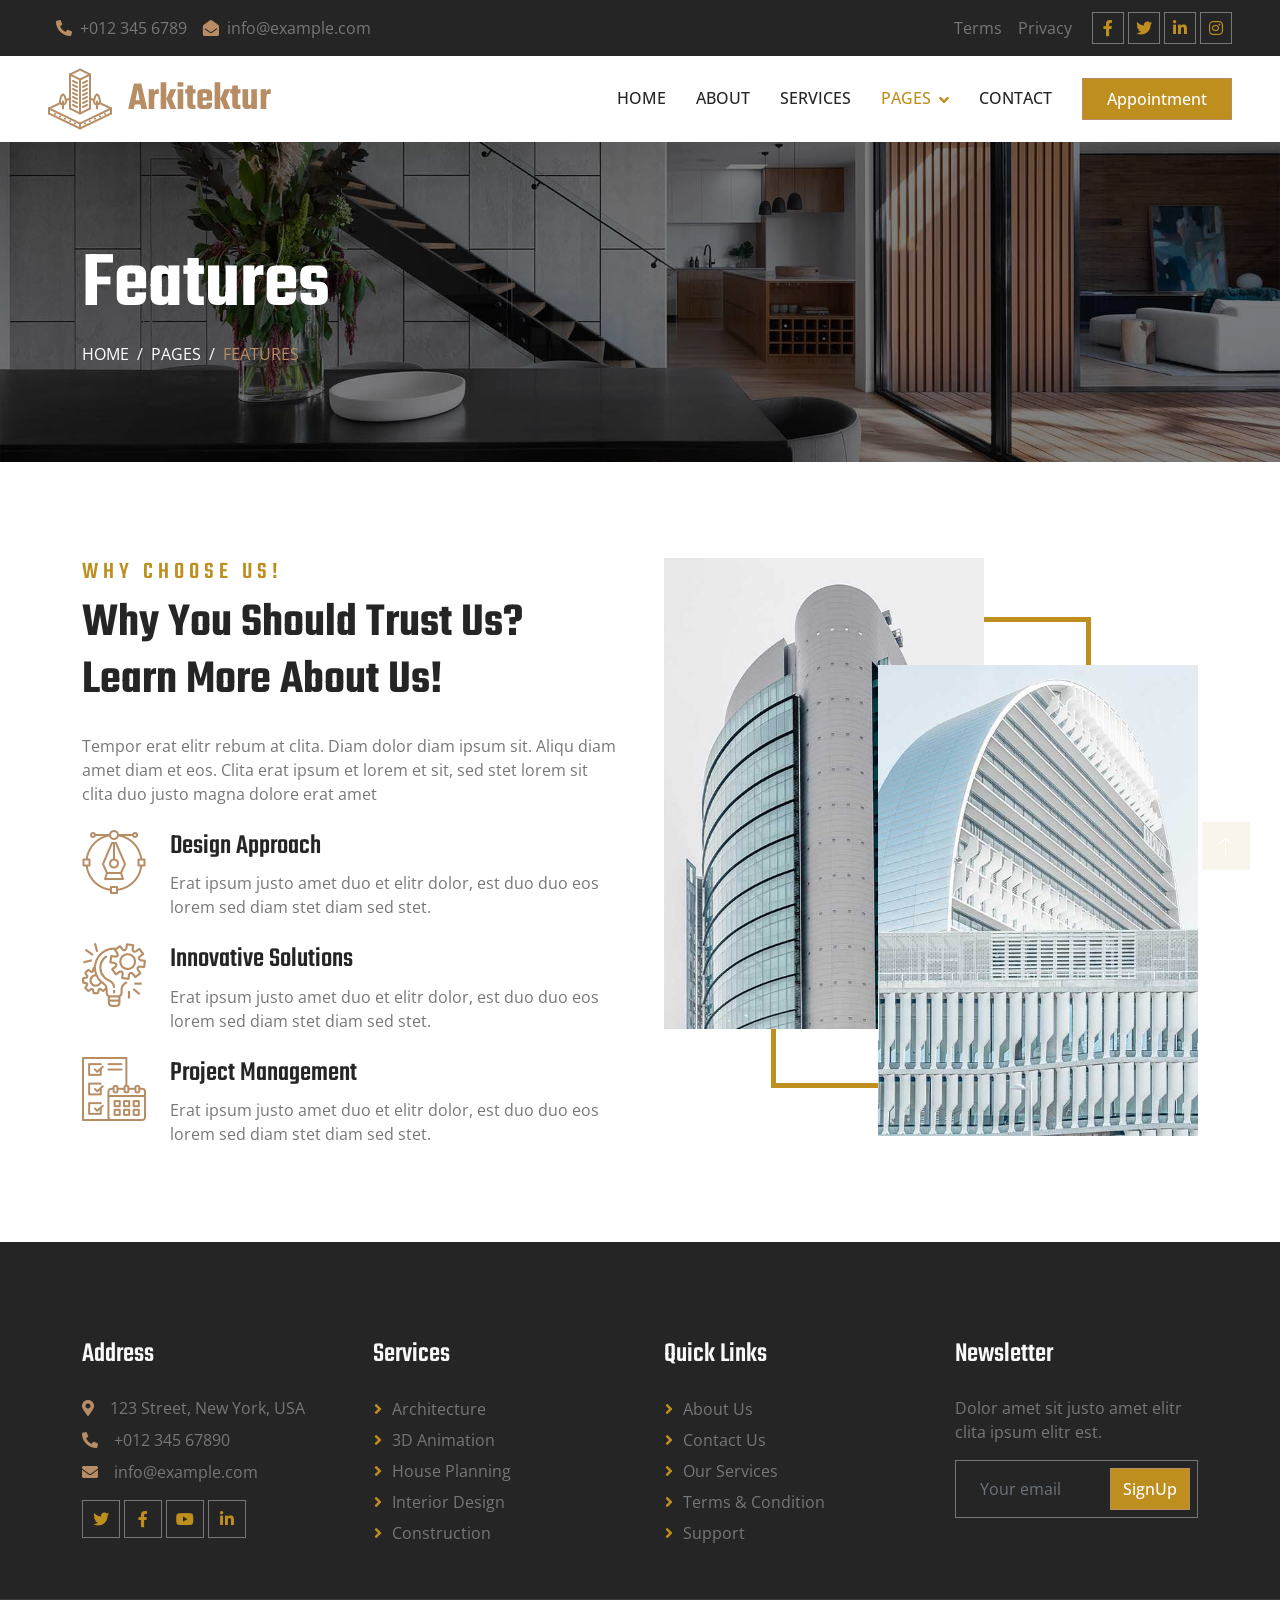
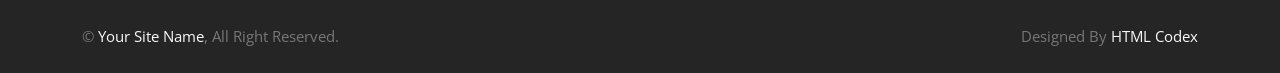
<file: feature.html>
<!DOCTYPE html>
<html lang="en">

<head>
    <meta charset="utf-8">
    <title>Arkitektur - Architecture HTML Template</title>
    <meta content="width=device-width, initial-scale=1.0" name="viewport">
    <meta content="" name="keywords">
    <meta content="" name="description">

    <!-- Favicon -->
    <link href="img/favicon.ico" rel="icon">

    <!-- Google Web Fonts -->
    <link rel="preconnect" href="https://fonts.googleapis.com">
    <link rel="preconnect" href="https://fonts.gstatic.com" crossorigin>
    <link href="https://fonts.googleapis.com/css2?family=Open+Sans:wght@400;500;600&family=Teko:wght@400;500;600&display=swap" rel="stylesheet">

    <!-- Icon Font Stylesheet -->
    <link href="https://cdnjs.cloudflare.com/ajax/libs/font-awesome/5.10.0/css/all.min.css" rel="stylesheet">
    <link href="https://cdn.jsdelivr.net/npm/bootstrap-icons@1.4.1/font/bootstrap-icons.css" rel="stylesheet">

    <!-- Libraries Stylesheet -->
    <link href="lib/animate/animate.min.css" rel="stylesheet">
    <link href="lib/owlcarousel/assets/owl.carousel.min.css" rel="stylesheet">
    <link href="lib/tempusdominus/css/tempusdominus-bootstrap-4.min.css" rel="stylesheet" />

    <!-- Customized Bootstrap Stylesheet -->
    <link href="css/bootstrap.min.css" rel="stylesheet">

    <!-- Template Stylesheet -->
    <link href="css/style.css" rel="stylesheet">
</head>

<body>
    <!-- Spinner Start -->
    <div id="spinner" class="show bg-white position-fixed translate-middle w-100 vh-100 top-50 start-50 d-flex align-items-center justify-content-center">
        <div class="spinner-border position-relative text-primary" style="width: 6rem; height: 6rem;" role="status"></div>
        <img class="position-absolute top-50 start-50 translate-middle" src="img/icons/icon-1.png" alt="Icon">
    </div>
    <!-- Spinner End -->


    <!-- Topbar Start -->
    <div class="container-fluid bg-dark p-0 wow fadeIn" data-wow-delay="0.1s">
        <div class="row gx-0 d-none d-lg-flex">
            <div class="col-lg-7 px-5 text-start">
                <div class="h-100 d-inline-flex align-items-center py-3 me-3">
                    <a class="text-body px-2" href="tel:+0123456789"><i class="fa fa-phone-alt text-primary me-2"></i>+012 345 6789</a>
                    <a class="text-body px-2" href="mailto:info@example.com"><i class="fa fa-envelope-open text-primary me-2"></i>info@example.com</a>
                </div>
            </div>
            <div class="col-lg-5 px-5 text-end">
                <div class="h-100 d-inline-flex align-items-center py-3 me-2">
                    <a class="text-body px-2" href="">Terms</a>
                    <a class="text-body px-2" href="">Privacy</a>
                </div>
                <div class="h-100 d-inline-flex align-items-center">
                    <a class="btn btn-sm-square btn-outline-body me-1" href=""><i class="fab fa-facebook-f"></i></a>
                    <a class="btn btn-sm-square btn-outline-body me-1" href=""><i class="fab fa-twitter"></i></a>
                    <a class="btn btn-sm-square btn-outline-body me-1" href=""><i class="fab fa-linkedin-in"></i></a>
                    <a class="btn btn-sm-square btn-outline-body me-0" href=""><i class="fab fa-instagram"></i></a>
                </div>
            </div>
        </div>
    </div>
    <!-- Topbar End -->


    <!-- Navbar Start -->
    <nav class="navbar navbar-expand-lg bg-white navbar-light sticky-top py-lg-0 px-lg-5 wow fadeIn" data-wow-delay="0.1s">
        <a href="index.html" class="navbar-brand ms-4 ms-lg-0">
            <h1 class="text-primary m-0"><img class="me-3" src="img/icons/icon-1.png" alt="Icon">Arkitektur</h1>
        </a>
        <button type="button" class="navbar-toggler me-4" data-bs-toggle="collapse" data-bs-target="#navbarCollapse">
            <span class="navbar-toggler-icon"></span>
        </button>
        <div class="collapse navbar-collapse" id="navbarCollapse">
            <div class="navbar-nav ms-auto p-4 p-lg-0">
                <a href="index.html" class="nav-item nav-link">Home</a>
                <a href="about.html" class="nav-item nav-link">About</a>
                <a href="service.html" class="nav-item nav-link">Services</a>
                <div class="nav-item dropdown">
                    <a href="#" class="nav-link dropdown-toggle active" data-bs-toggle="dropdown">Pages</a>
                    <div class="dropdown-menu border-0 m-0">
                        <a href="feature.html" class="dropdown-item active">Our Features</a>
                        <a href="project.html" class="dropdown-item">Our Projects</a>
                        <a href="team.html" class="dropdown-item">Team Members</a>
                        <a href="appointment.html" class="dropdown-item">Appointment</a>
                        <a href="testimonial.html" class="dropdown-item">Testimonial</a>
                        <a href="404.html" class="dropdown-item">404 Page</a>
                    </div>
                </div>
                <a href="contact.html" class="nav-item nav-link">Contact</a>
            </div>
            <a href="" class="btn btn-primary py-2 px-4 d-none d-lg-block">Appointment</a>
        </div>
    </nav>
    <!-- Navbar End -->


    <!-- Page Header Start -->
    <div class="container-fluid page-header py-5 mb-5 wow fadeIn" data-wow-delay="0.1s">
        <div class="container py-5">
            <h1 class="display-1 text-white animated slideInDown">Features</h1>
            <nav aria-label="breadcrumb animated slideInDown">
                <ol class="breadcrumb text-uppercase mb-0">
                    <li class="breadcrumb-item"><a class="text-white" href="#">Home</a></li>
                    <li class="breadcrumb-item"><a class="text-white" href="#">Pages</a></li>
                    <li class="breadcrumb-item text-primary active" aria-current="page">Features</li>
                </ol>
            </nav>
        </div>
    </div>
    <!-- Page Header End -->


    <!-- Feature Start -->
    <div class="container-xxl py-5">
        <div class="container">
            <div class="row g-5">
                <div class="col-lg-6 wow fadeInUp" data-wow-delay="0.1s">
                    <h4 class="section-title">Why Choose Us!</h4>
                    <h1 class="display-5 mb-4">Why You Should Trust Us? Learn More About Us!</h1>
                    <p class="mb-4">Tempor erat elitr rebum at clita. Diam dolor diam ipsum sit. Aliqu diam amet diam et eos. Clita erat ipsum et lorem et sit, sed stet lorem sit clita duo justo magna dolore erat amet</p>
                    <div class="row g-4">
                        <div class="col-12">
                            <div class="d-flex align-items-start">
                                <img class="flex-shrink-0" src="img/icons/icon-2.png" alt="Icon">
                                <div class="ms-4">
                                    <h3>Design Approach</h3>
                                    <p class="mb-0">Erat ipsum justo amet duo et elitr dolor, est duo duo eos lorem sed diam stet diam sed stet.</p>
                                </div>
                            </div>
                        </div>
                        <div class="col-12">
                            <div class="d-flex align-items-start">
                                <img class="flex-shrink-0" src="img/icons/icon-3.png" alt="Icon">
                                <div class="ms-4">
                                    <h3>Innovative Solutions</h3>
                                    <p class="mb-0">Erat ipsum justo amet duo et elitr dolor, est duo duo eos lorem sed diam stet diam sed stet.</p>
                                </div>
                            </div>
                        </div>
                        <div class="col-12">
                            <div class="d-flex align-items-start">
                                <img class="flex-shrink-0" src="img/icons/icon-4.png" alt="Icon">
                                <div class="ms-4">
                                    <h3>Project Management</h3>
                                    <p class="mb-0">Erat ipsum justo amet duo et elitr dolor, est duo duo eos lorem sed diam stet diam sed stet.</p>
                                </div>
                            </div>
                        </div>
                    </div>
                </div>
                <div class="col-lg-6 wow fadeInUp" data-wow-delay="0.5s">
                    <div class="feature-img">
                        <img class="img-fluid" src="img/about-2.jpg" alt="">
                        <img class="img-fluid" src="img/about-1.jpg" alt="">
                    </div>
                </div>
            </div>
        </div>
    </div>
    <!-- Feature End -->
        

    <!-- Footer Start -->
    <div class="container-fluid bg-dark text-body footer mt-5 pt-5 px-0 wow fadeIn" data-wow-delay="0.1s">
        <div class="container py-5">
            <div class="row g-5">
                <div class="col-lg-3 col-md-6">
                    <h3 class="text-light mb-4">Address</h3>
                    <p class="mb-2"><i class="fa fa-map-marker-alt text-primary me-3"></i>123 Street, New York, USA</p>
                    <p class="mb-2"><i class="fa fa-phone-alt text-primary me-3"></i>+012 345 67890</p>
                    <p class="mb-2"><i class="fa fa-envelope text-primary me-3"></i>info@example.com</p>
                    <div class="d-flex pt-2">
                        <a class="btn btn-square btn-outline-body me-1" href=""><i class="fab fa-twitter"></i></a>
                        <a class="btn btn-square btn-outline-body me-1" href=""><i class="fab fa-facebook-f"></i></a>
                        <a class="btn btn-square btn-outline-body me-1" href=""><i class="fab fa-youtube"></i></a>
                        <a class="btn btn-square btn-outline-body me-0" href=""><i class="fab fa-linkedin-in"></i></a>
                    </div>
                </div>
                <div class="col-lg-3 col-md-6">
                    <h3 class="text-light mb-4">Services</h3>
                    <a class="btn btn-link" href="">Architecture</a>
                    <a class="btn btn-link" href="">3D Animation</a>
                    <a class="btn btn-link" href="">House Planning</a>
                    <a class="btn btn-link" href="">Interior Design</a>
                    <a class="btn btn-link" href="">Construction</a>
                </div>
                <div class="col-lg-3 col-md-6">
                    <h3 class="text-light mb-4">Quick Links</h3>
                    <a class="btn btn-link" href="">About Us</a>
                    <a class="btn btn-link" href="">Contact Us</a>
                    <a class="btn btn-link" href="">Our Services</a>
                    <a class="btn btn-link" href="">Terms & Condition</a>
                    <a class="btn btn-link" href="">Support</a>
                </div>
                <div class="col-lg-3 col-md-6">
                    <h3 class="text-light mb-4">Newsletter</h3>
                    <p>Dolor amet sit justo amet elitr clita ipsum elitr est.</p>
                    <div class="position-relative mx-auto" style="max-width: 400px;">
                        <input class="form-control bg-transparent w-100 py-3 ps-4 pe-5" type="text" placeholder="Your email">
                        <button type="button" class="btn btn-primary py-2 position-absolute top-0 end-0 mt-2 me-2">SignUp</button>
                    </div>
                </div>
            </div>
        </div>
        <div class="container-fluid copyright">
            <div class="container">
                <div class="row">
                    <div class="col-md-6 text-center text-md-start mb-3 mb-md-0">
                        &copy; <a href="#">Your Site Name</a>, All Right Reserved.
                    </div>
                    <div class="col-md-6 text-center text-md-end">
                        <!--/*** This template is free as long as you keep the footer author’s credit link/attribution link/backlink. If you'd like to use the template without the footer author’s credit link/attribution link/backlink, you can purchase the Credit Removal License from "https://htmlcodex.com/credit-removal". Thank you for your support. ***/-->
                        Designed By <a href="https://htmlcodex.com">HTML Codex</a>
                    </div>
                </div>
            </div>
        </div>
    </div>
    <!-- Footer End -->


    <!-- Back to Top -->
    <a href="#" class="btn btn-lg btn-primary btn-lg-square back-to-top"><i class="bi bi-arrow-up"></i></a>


    <!-- JavaScript Libraries -->
    <script src="https://code.jquery.com/jquery-3.4.1.min.js"></script>
    <script src="https://cdn.jsdelivr.net/npm/bootstrap@5.0.0/dist/js/bootstrap.bundle.min.js"></script>
    <script src="lib/wow/wow.min.js"></script>
    <script src="lib/easing/easing.min.js"></script>
    <script src="lib/waypoints/waypoints.min.js"></script>
    <script src="lib/counterup/counterup.min.js"></script>
    <script src="lib/owlcarousel/owl.carousel.min.js"></script>
    <script src="lib/tempusdominus/js/moment.min.js"></script>
    <script src="lib/tempusdominus/js/moment-timezone.min.js"></script>
    <script src="lib/tempusdominus/js/tempusdominus-bootstrap-4.min.js"></script>

    <!-- Template Javascript -->
    <script src="js/main.js"></script>
</body>

</html>
</file>
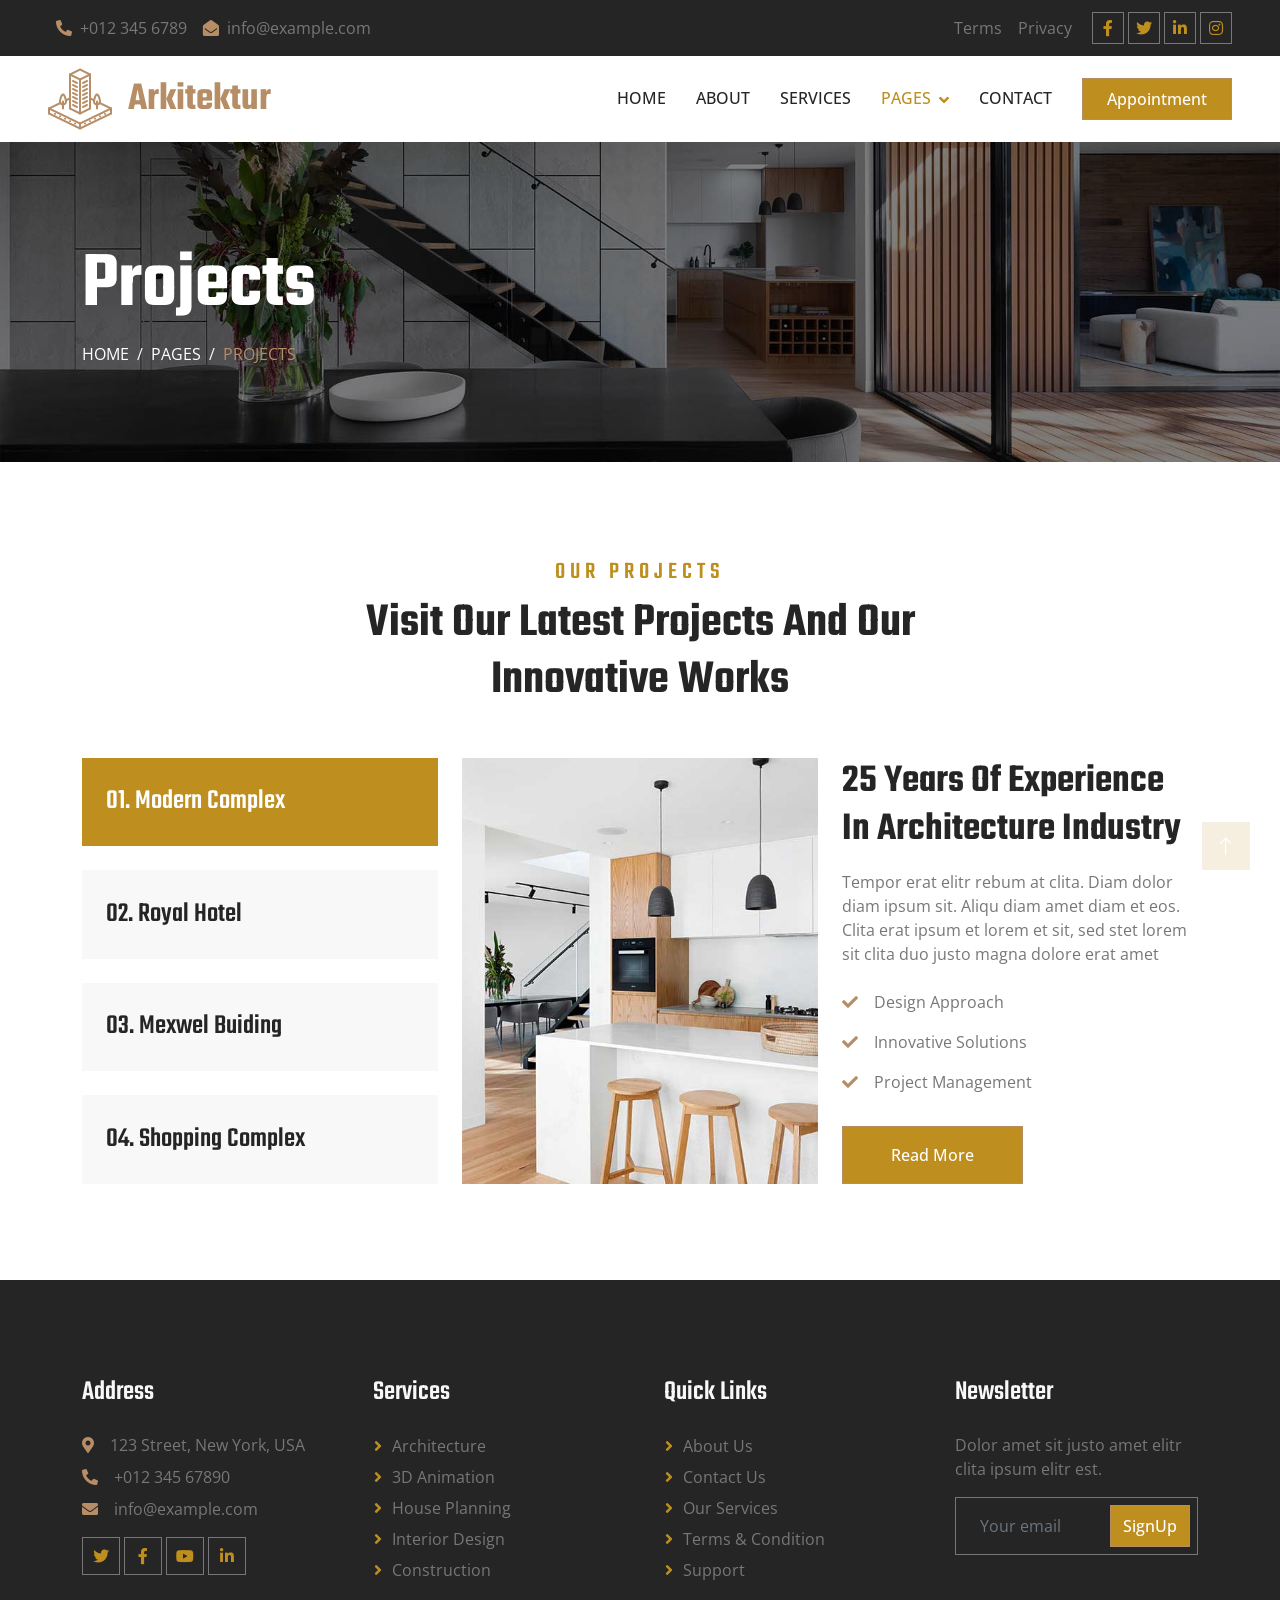
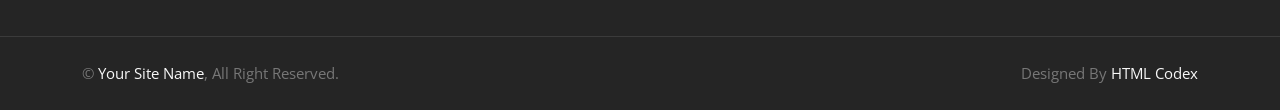
<file: project.html>
<!DOCTYPE html>
<html lang="en">

<head>
    <meta charset="utf-8">
    <title>Arkitektur - Architecture HTML Template</title>
    <meta content="width=device-width, initial-scale=1.0" name="viewport">
    <meta content="" name="keywords">
    <meta content="" name="description">

    <!-- Favicon -->
    <link href="img/favicon.ico" rel="icon">

    <!-- Google Web Fonts -->
    <link rel="preconnect" href="https://fonts.googleapis.com">
    <link rel="preconnect" href="https://fonts.gstatic.com" crossorigin>
    <link href="https://fonts.googleapis.com/css2?family=Open+Sans:wght@400;500;600&family=Teko:wght@400;500;600&display=swap" rel="stylesheet">

    <!-- Icon Font Stylesheet -->
    <link href="https://cdnjs.cloudflare.com/ajax/libs/font-awesome/5.10.0/css/all.min.css" rel="stylesheet">
    <link href="https://cdn.jsdelivr.net/npm/bootstrap-icons@1.4.1/font/bootstrap-icons.css" rel="stylesheet">

    <!-- Libraries Stylesheet -->
    <link href="lib/animate/animate.min.css" rel="stylesheet">
    <link href="lib/owlcarousel/assets/owl.carousel.min.css" rel="stylesheet">
    <link href="lib/tempusdominus/css/tempusdominus-bootstrap-4.min.css" rel="stylesheet" />

    <!-- Customized Bootstrap Stylesheet -->
    <link href="css/bootstrap.min.css" rel="stylesheet">

    <!-- Template Stylesheet -->
    <link href="css/style.css" rel="stylesheet">
</head>

<body>
    <!-- Spinner Start -->
    <div id="spinner" class="show bg-white position-fixed translate-middle w-100 vh-100 top-50 start-50 d-flex align-items-center justify-content-center">
        <div class="spinner-border position-relative text-primary" style="width: 6rem; height: 6rem;" role="status"></div>
        <img class="position-absolute top-50 start-50 translate-middle" src="img/icons/icon-1.png" alt="Icon">
    </div>
    <!-- Spinner End -->


    <!-- Topbar Start -->
    <div class="container-fluid bg-dark p-0 wow fadeIn" data-wow-delay="0.1s">
        <div class="row gx-0 d-none d-lg-flex">
            <div class="col-lg-7 px-5 text-start">
                <div class="h-100 d-inline-flex align-items-center py-3 me-3">
                    <a class="text-body px-2" href="tel:+0123456789"><i class="fa fa-phone-alt text-primary me-2"></i>+012 345 6789</a>
                    <a class="text-body px-2" href="mailto:info@example.com"><i class="fa fa-envelope-open text-primary me-2"></i>info@example.com</a>
                </div>
            </div>
            <div class="col-lg-5 px-5 text-end">
                <div class="h-100 d-inline-flex align-items-center py-3 me-2">
                    <a class="text-body px-2" href="">Terms</a>
                    <a class="text-body px-2" href="">Privacy</a>
                </div>
                <div class="h-100 d-inline-flex align-items-center">
                    <a class="btn btn-sm-square btn-outline-body me-1" href=""><i class="fab fa-facebook-f"></i></a>
                    <a class="btn btn-sm-square btn-outline-body me-1" href=""><i class="fab fa-twitter"></i></a>
                    <a class="btn btn-sm-square btn-outline-body me-1" href=""><i class="fab fa-linkedin-in"></i></a>
                    <a class="btn btn-sm-square btn-outline-body me-0" href=""><i class="fab fa-instagram"></i></a>
                </div>
            </div>
        </div>
    </div>
    <!-- Topbar End -->


    <!-- Navbar Start -->
    <nav class="navbar navbar-expand-lg bg-white navbar-light sticky-top py-lg-0 px-lg-5 wow fadeIn" data-wow-delay="0.1s">
        <a href="index.html" class="navbar-brand ms-4 ms-lg-0">
            <h1 class="text-primary m-0"><img class="me-3" src="img/icons/icon-1.png" alt="Icon">Arkitektur</h1>
        </a>
        <button type="button" class="navbar-toggler me-4" data-bs-toggle="collapse" data-bs-target="#navbarCollapse">
            <span class="navbar-toggler-icon"></span>
        </button>
        <div class="collapse navbar-collapse" id="navbarCollapse">
            <div class="navbar-nav ms-auto p-4 p-lg-0">
                <a href="index.html" class="nav-item nav-link">Home</a>
                <a href="about.html" class="nav-item nav-link">About</a>
                <a href="service.html" class="nav-item nav-link">Services</a>
                <div class="nav-item dropdown">
                    <a href="#" class="nav-link dropdown-toggle active" data-bs-toggle="dropdown">Pages</a>
                    <div class="dropdown-menu border-0 m-0">
                        <a href="feature.html" class="dropdown-item">Our Features</a>
                        <a href="project.html" class="dropdown-item active">Our Projects</a>
                        <a href="team.html" class="dropdown-item">Team Members</a>
                        <a href="appointment.html" class="dropdown-item">Appointment</a>
                        <a href="testimonial.html" class="dropdown-item">Testimonial</a>
                        <a href="404.html" class="dropdown-item">404 Page</a>
                    </div>
                </div>
                <a href="contact.html" class="nav-item nav-link">Contact</a>
            </div>
            <a href="" class="btn btn-primary py-2 px-4 d-none d-lg-block">Appointment</a>
        </div>
    </nav>
    <!-- Navbar End -->


    <!-- Page Header Start -->
    <div class="container-fluid page-header py-5 mb-5 wow fadeIn" data-wow-delay="0.1s">
        <div class="container py-5">
            <h1 class="display-1 text-white animated slideInDown">Projects</h1>
            <nav aria-label="breadcrumb animated slideInDown">
                <ol class="breadcrumb text-uppercase mb-0">
                    <li class="breadcrumb-item"><a class="text-white" href="#">Home</a></li>
                    <li class="breadcrumb-item"><a class="text-white" href="#">Pages</a></li>
                    <li class="breadcrumb-item text-primary active" aria-current="page">Projects</li>
                </ol>
            </nav>
        </div>
    </div>
    <!-- Page Header End -->


    <!-- Project Start -->
    <div class="container-xxl project py-5">
        <div class="container">
            <div class="text-center mx-auto mb-5 wow fadeInUp" data-wow-delay="0.1s" style="max-width: 600px;">
                <h4 class="section-title">Our Projects</h4>
                <h1 class="display-5 mb-4">Visit Our Latest Projects And Our Innovative Works</h1>
            </div>
            <div class="row g-4 wow fadeInUp" data-wow-delay="0.3s">
                <div class="col-lg-4">
                    <div class="nav nav-pills d-flex justify-content-between w-100 h-100 me-4">
                        <button class="nav-link w-100 d-flex align-items-center text-start p-4 mb-4 active" data-bs-toggle="pill" data-bs-target="#tab-pane-1" type="button">
                            <h3 class="m-0">01. Modern Complex</h3>
                        </button>
                        <button class="nav-link w-100 d-flex align-items-center text-start p-4 mb-4" data-bs-toggle="pill" data-bs-target="#tab-pane-2" type="button">
                            <h3 class="m-0">02. Royal Hotel</h3>
                        </button>
                        <button class="nav-link w-100 d-flex align-items-center text-start p-4 mb-4" data-bs-toggle="pill" data-bs-target="#tab-pane-3" type="button">
                            <h3 class="m-0">03. Mexwel Buiding</h3>
                        </button>
                        <button class="nav-link w-100 d-flex align-items-center text-start p-4 mb-0" data-bs-toggle="pill" data-bs-target="#tab-pane-4" type="button">
                            <h3 class="m-0">04. Shopping Complex</h3>
                        </button>
                    </div>
                </div>
                <div class="col-lg-8">
                    <div class="tab-content w-100">
                        <div class="tab-pane fade show active" id="tab-pane-1">
                            <div class="row g-4">
                                <div class="col-md-6" style="min-height: 350px;">
                                    <div class="position-relative h-100">
                                        <img class="position-absolute img-fluid w-100 h-100" src="img/project-1.jpg"
                                            style="object-fit: cover;" alt="">
                                    </div>
                                </div>
                                <div class="col-md-6">
                                    <h1 class="mb-3">25 Years Of Experience In Architecture Industry</h1>
                                    <p class="mb-4">Tempor erat elitr rebum at clita. Diam dolor diam ipsum sit. Aliqu diam amet diam et eos. Clita erat ipsum et lorem et sit, sed stet lorem sit clita duo justo magna dolore erat amet</p>
                                    <p><i class="fa fa-check text-primary me-3"></i>Design Approach</p>
                                    <p><i class="fa fa-check text-primary me-3"></i>Innovative Solutions</p>
                                    <p><i class="fa fa-check text-primary me-3"></i>Project Management</p>
                                    <a href="" class="btn btn-primary py-3 px-5 mt-3">Read More</a>
                                </div>
                            </div>
                        </div>
                        <div class="tab-pane fade" id="tab-pane-2">
                            <div class="row g-4">
                                <div class="col-md-6" style="min-height: 350px;">
                                    <div class="position-relative h-100">
                                        <img class="position-absolute img-fluid w-100 h-100" src="img/project-2.jpg"
                                            style="object-fit: cover;" alt="">
                                    </div>
                                </div>
                                <div class="col-md-6">
                                    <h1 class="mb-3">25 Years Of Experience In Architecture Industry</h1>
                                    <p class="mb-4">Tempor erat elitr rebum at clita. Diam dolor diam ipsum sit. Aliqu diam amet diam et eos. Clita erat ipsum et lorem et sit, sed stet lorem sit clita duo justo magna dolore erat amet</p>
                                    <p><i class="fa fa-check text-primary me-3"></i>Design Approach</p>
                                    <p><i class="fa fa-check text-primary me-3"></i>Innovative Solutions</p>
                                    <p><i class="fa fa-check text-primary me-3"></i>Project Management</p>
                                    <a href="" class="btn btn-primary py-3 px-5 mt-3">Read More</a>
                                </div>
                            </div>
                        </div>
                        <div class="tab-pane fade" id="tab-pane-3">
                            <div class="row g-4">
                                <div class="col-md-6" style="min-height: 350px;">
                                    <div class="position-relative h-100">
                                        <img class="position-absolute img-fluid w-100 h-100" src="img/project-3.jpg"
                                            style="object-fit: cover;" alt="">
                                    </div>
                                </div>
                                <div class="col-md-6">
                                    <h1 class="mb-3">25 Years Of Experience In Architecture Industry</h1>
                                    <p class="mb-4">Tempor erat elitr rebum at clita. Diam dolor diam ipsum sit. Aliqu diam amet diam et eos. Clita erat ipsum et lorem et sit, sed stet lorem sit clita duo justo magna dolore erat amet</p>
                                    <p><i class="fa fa-check text-primary me-3"></i>Design Approach</p>
                                    <p><i class="fa fa-check text-primary me-3"></i>Innovative Solutions</p>
                                    <p><i class="fa fa-check text-primary me-3"></i>Project Management</p>
                                    <a href="" class="btn btn-primary py-3 px-5 mt-3">Read More</a>
                                </div>
                            </div>
                        </div>
                        <div class="tab-pane fade" id="tab-pane-4">
                            <div class="row g-4">
                                <div class="col-md-6" style="min-height: 350px;">
                                    <div class="position-relative h-100">
                                        <img class="position-absolute img-fluid w-100 h-100" src="img/project-4.jpg"
                                            style="object-fit: cover;" alt="">
                                    </div>
                                </div>
                                <div class="col-md-6">
                                    <h1 class="mb-3">25 Years Of Experience In Architecture Industry</h1>
                                    <p class="mb-4">Tempor erat elitr rebum at clita. Diam dolor diam ipsum sit. Aliqu diam amet diam et eos. Clita erat ipsum et lorem et sit, sed stet lorem sit clita duo justo magna dolore erat amet</p>
                                    <p><i class="fa fa-check text-primary me-3"></i>Design Approach</p>
                                    <p><i class="fa fa-check text-primary me-3"></i>Innovative Solutions</p>
                                    <p><i class="fa fa-check text-primary me-3"></i>Project Management</p>
                                    <a href="" class="btn btn-primary py-3 px-5 mt-3">Read More</a>
                                </div>
                            </div>
                        </div>
                    </div>
                </div>
            </div>
        </div>
    </div>
    <!-- Project End -->
        

    <!-- Footer Start -->
    <div class="container-fluid bg-dark text-body footer mt-5 pt-5 px-0 wow fadeIn" data-wow-delay="0.1s">
        <div class="container py-5">
            <div class="row g-5">
                <div class="col-lg-3 col-md-6">
                    <h3 class="text-light mb-4">Address</h3>
                    <p class="mb-2"><i class="fa fa-map-marker-alt text-primary me-3"></i>123 Street, New York, USA</p>
                    <p class="mb-2"><i class="fa fa-phone-alt text-primary me-3"></i>+012 345 67890</p>
                    <p class="mb-2"><i class="fa fa-envelope text-primary me-3"></i>info@example.com</p>
                    <div class="d-flex pt-2">
                        <a class="btn btn-square btn-outline-body me-1" href=""><i class="fab fa-twitter"></i></a>
                        <a class="btn btn-square btn-outline-body me-1" href=""><i class="fab fa-facebook-f"></i></a>
                        <a class="btn btn-square btn-outline-body me-1" href=""><i class="fab fa-youtube"></i></a>
                        <a class="btn btn-square btn-outline-body me-0" href=""><i class="fab fa-linkedin-in"></i></a>
                    </div>
                </div>
                <div class="col-lg-3 col-md-6">
                    <h3 class="text-light mb-4">Services</h3>
                    <a class="btn btn-link" href="">Architecture</a>
                    <a class="btn btn-link" href="">3D Animation</a>
                    <a class="btn btn-link" href="">House Planning</a>
                    <a class="btn btn-link" href="">Interior Design</a>
                    <a class="btn btn-link" href="">Construction</a>
                </div>
                <div class="col-lg-3 col-md-6">
                    <h3 class="text-light mb-4">Quick Links</h3>
                    <a class="btn btn-link" href="">About Us</a>
                    <a class="btn btn-link" href="">Contact Us</a>
                    <a class="btn btn-link" href="">Our Services</a>
                    <a class="btn btn-link" href="">Terms & Condition</a>
                    <a class="btn btn-link" href="">Support</a>
                </div>
                <div class="col-lg-3 col-md-6">
                    <h3 class="text-light mb-4">Newsletter</h3>
                    <p>Dolor amet sit justo amet elitr clita ipsum elitr est.</p>
                    <div class="position-relative mx-auto" style="max-width: 400px;">
                        <input class="form-control bg-transparent w-100 py-3 ps-4 pe-5" type="text" placeholder="Your email">
                        <button type="button" class="btn btn-primary py-2 position-absolute top-0 end-0 mt-2 me-2">SignUp</button>
                    </div>
                </div>
            </div>
        </div>
        <div class="container-fluid copyright">
            <div class="container">
                <div class="row">
                    <div class="col-md-6 text-center text-md-start mb-3 mb-md-0">
                        &copy; <a href="#">Your Site Name</a>, All Right Reserved.
                    </div>
                    <div class="col-md-6 text-center text-md-end">
                        <!--/*** This template is free as long as you keep the footer author’s credit link/attribution link/backlink. If you'd like to use the template without the footer author’s credit link/attribution link/backlink, you can purchase the Credit Removal License from "https://htmlcodex.com/credit-removal". Thank you for your support. ***/-->
                        Designed By <a href="https://htmlcodex.com">HTML Codex</a>
                    </div>
                </div>
            </div>
        </div>
    </div>
    <!-- Footer End -->


    <!-- Back to Top -->
    <a href="#" class="btn btn-lg btn-primary btn-lg-square back-to-top"><i class="bi bi-arrow-up"></i></a>


    <!-- JavaScript Libraries -->
    <script src="https://code.jquery.com/jquery-3.4.1.min.js"></script>
    <script src="https://cdn.jsdelivr.net/npm/bootstrap@5.0.0/dist/js/bootstrap.bundle.min.js"></script>
    <script src="lib/wow/wow.min.js"></script>
    <script src="lib/easing/easing.min.js"></script>
    <script src="lib/waypoints/waypoints.min.js"></script>
    <script src="lib/counterup/counterup.min.js"></script>
    <script src="lib/owlcarousel/owl.carousel.min.js"></script>
    <script src="lib/tempusdominus/js/moment.min.js"></script>
    <script src="lib/tempusdominus/js/moment-timezone.min.js"></script>
    <script src="lib/tempusdominus/js/tempusdominus-bootstrap-4.min.js"></script>

    <!-- Template Javascript -->
    <script src="js/main.js"></script>
</body>

</html>
</file>
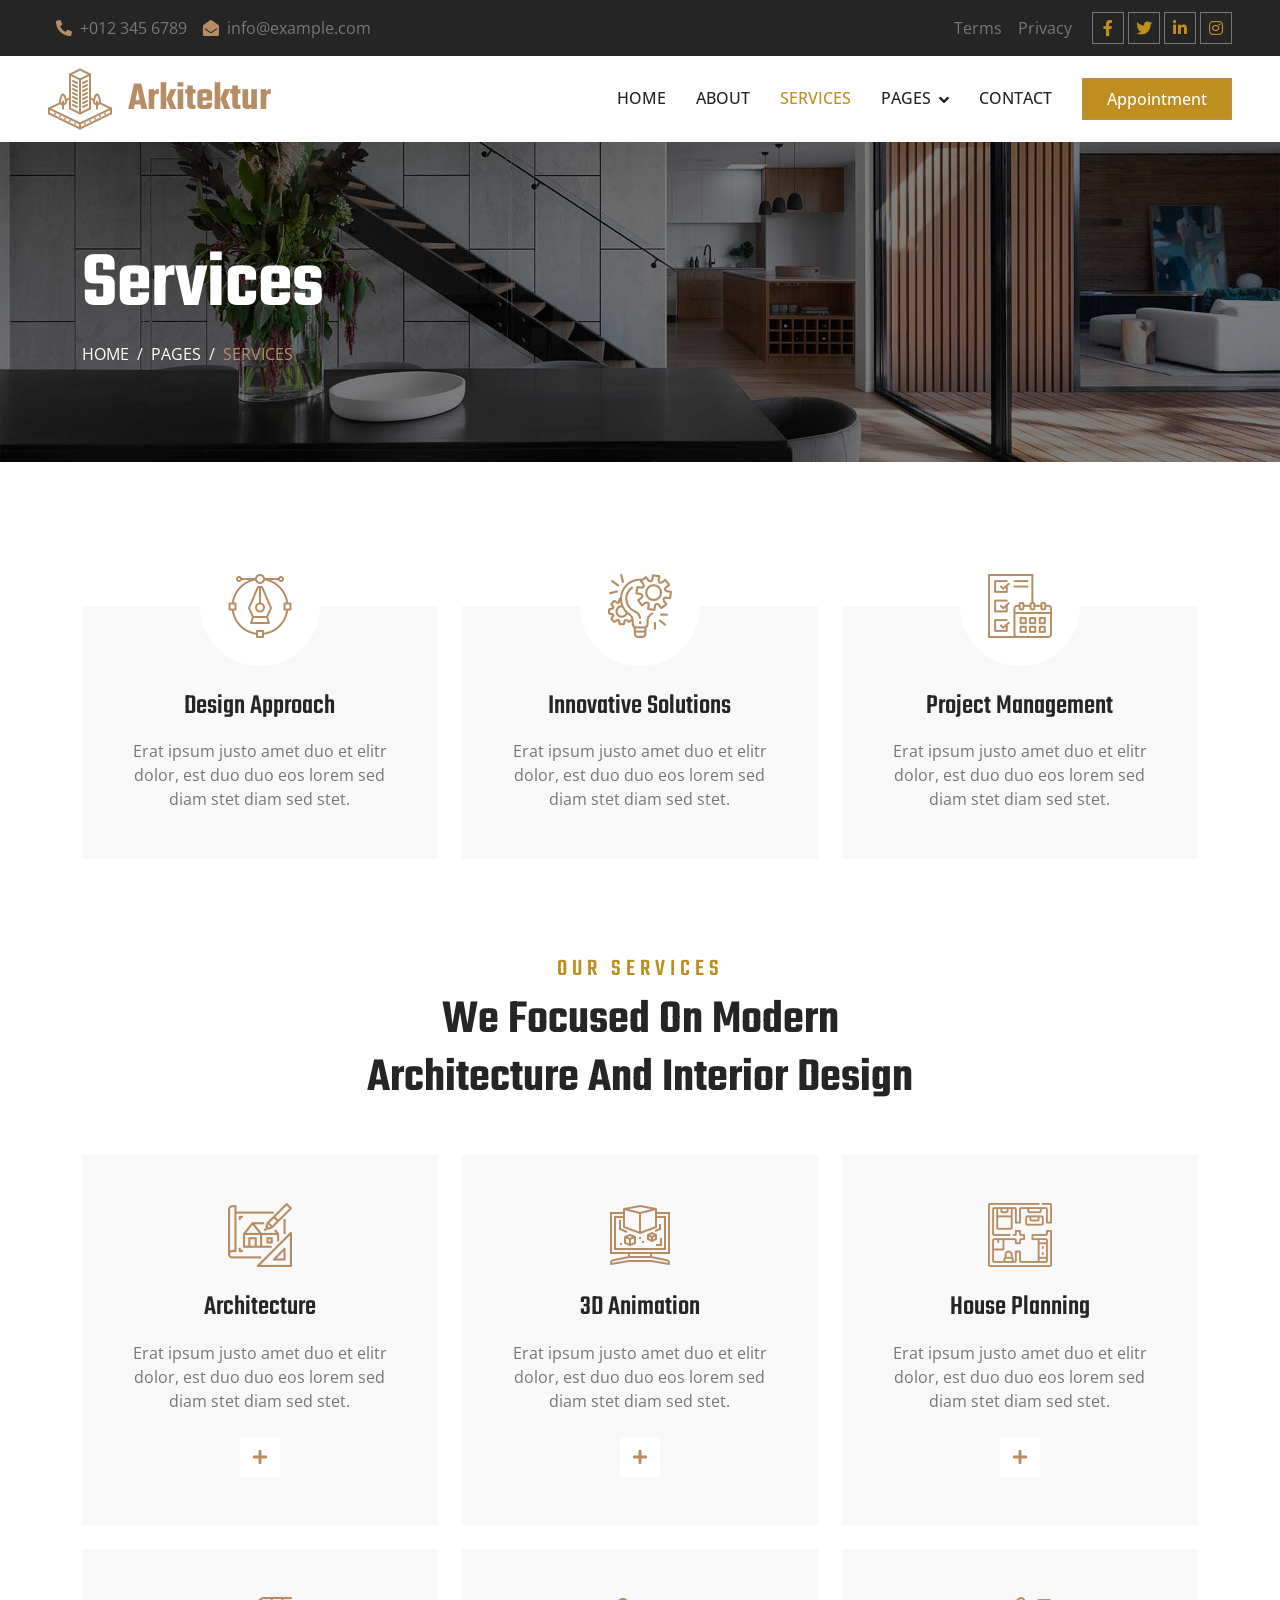
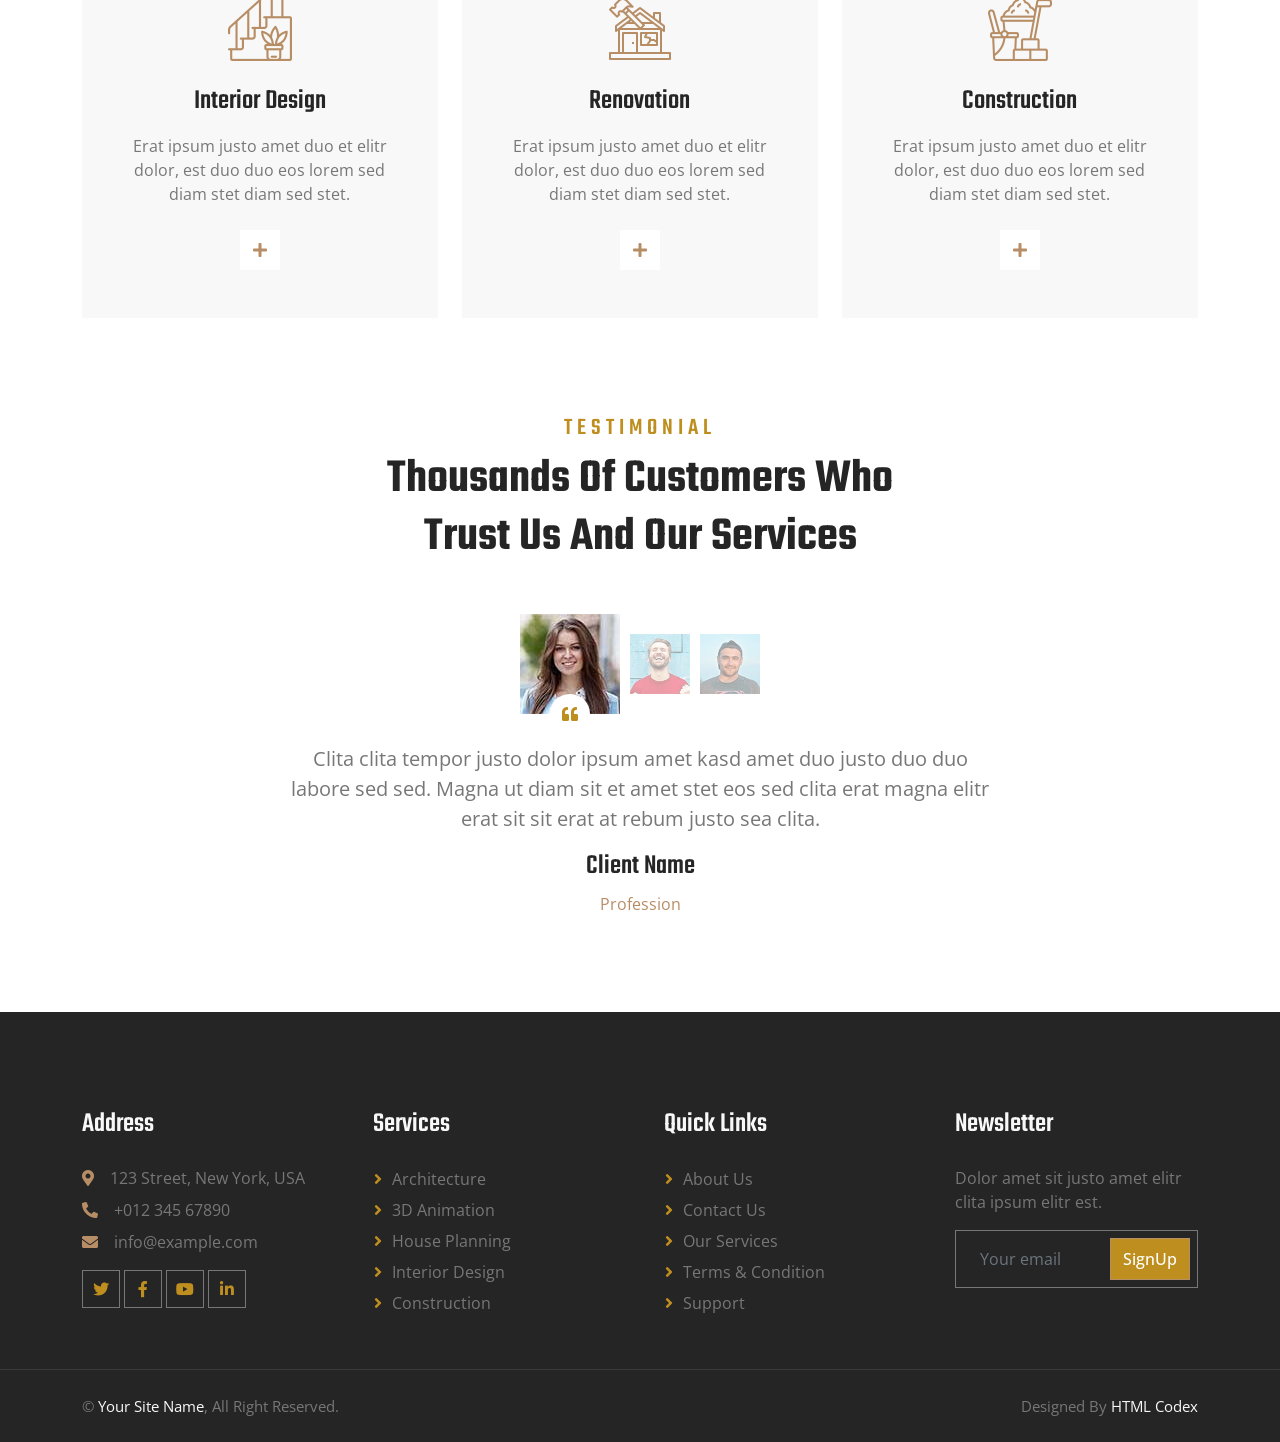
<file: service.html>
<!DOCTYPE html>
<html lang="en">

<head>
    <meta charset="utf-8">
    <title>Arkitektur - Architecture HTML Template</title>
    <meta content="width=device-width, initial-scale=1.0" name="viewport">
    <meta content="" name="keywords">
    <meta content="" name="description">

    <!-- Favicon -->
    <link href="img/favicon.ico" rel="icon">

    <!-- Google Web Fonts -->
    <link rel="preconnect" href="https://fonts.googleapis.com">
    <link rel="preconnect" href="https://fonts.gstatic.com" crossorigin>
    <link href="https://fonts.googleapis.com/css2?family=Open+Sans:wght@400;500;600&family=Teko:wght@400;500;600&display=swap" rel="stylesheet">

    <!-- Icon Font Stylesheet -->
    <link href="https://cdnjs.cloudflare.com/ajax/libs/font-awesome/5.10.0/css/all.min.css" rel="stylesheet">
    <link href="https://cdn.jsdelivr.net/npm/bootstrap-icons@1.4.1/font/bootstrap-icons.css" rel="stylesheet">

    <!-- Libraries Stylesheet -->
    <link href="lib/animate/animate.min.css" rel="stylesheet">
    <link href="lib/owlcarousel/assets/owl.carousel.min.css" rel="stylesheet">
    <link href="lib/tempusdominus/css/tempusdominus-bootstrap-4.min.css" rel="stylesheet" />

    <!-- Customized Bootstrap Stylesheet -->
    <link href="css/bootstrap.min.css" rel="stylesheet">

    <!-- Template Stylesheet -->
    <link href="css/style.css" rel="stylesheet">
</head>

<body>
    <!-- Spinner Start -->
    <div id="spinner" class="show bg-white position-fixed translate-middle w-100 vh-100 top-50 start-50 d-flex align-items-center justify-content-center">
        <div class="spinner-border position-relative text-primary" style="width: 6rem; height: 6rem;" role="status"></div>
        <img class="position-absolute top-50 start-50 translate-middle" src="img/icons/icon-1.png" alt="Icon">
    </div>
    <!-- Spinner End -->


    <!-- Topbar Start -->
    <div class="container-fluid bg-dark p-0 wow fadeIn" data-wow-delay="0.1s">
        <div class="row gx-0 d-none d-lg-flex">
            <div class="col-lg-7 px-5 text-start">
                <div class="h-100 d-inline-flex align-items-center py-3 me-3">
                    <a class="text-body px-2" href="tel:+0123456789"><i class="fa fa-phone-alt text-primary me-2"></i>+012 345 6789</a>
                    <a class="text-body px-2" href="mailto:info@example.com"><i class="fa fa-envelope-open text-primary me-2"></i>info@example.com</a>
                </div>
            </div>
            <div class="col-lg-5 px-5 text-end">
                <div class="h-100 d-inline-flex align-items-center py-3 me-2">
                    <a class="text-body px-2" href="">Terms</a>
                    <a class="text-body px-2" href="">Privacy</a>
                </div>
                <div class="h-100 d-inline-flex align-items-center">
                    <a class="btn btn-sm-square btn-outline-body me-1" href=""><i class="fab fa-facebook-f"></i></a>
                    <a class="btn btn-sm-square btn-outline-body me-1" href=""><i class="fab fa-twitter"></i></a>
                    <a class="btn btn-sm-square btn-outline-body me-1" href=""><i class="fab fa-linkedin-in"></i></a>
                    <a class="btn btn-sm-square btn-outline-body me-0" href=""><i class="fab fa-instagram"></i></a>
                </div>
            </div>
        </div>
    </div>
    <!-- Topbar End -->


    <!-- Navbar Start -->
    <nav class="navbar navbar-expand-lg bg-white navbar-light sticky-top py-lg-0 px-lg-5 wow fadeIn" data-wow-delay="0.1s">
        <a href="index.html" class="navbar-brand ms-4 ms-lg-0">
            <h1 class="text-primary m-0"><img class="me-3" src="img/icons/icon-1.png" alt="Icon">Arkitektur</h1>
        </a>
        <button type="button" class="navbar-toggler me-4" data-bs-toggle="collapse" data-bs-target="#navbarCollapse">
            <span class="navbar-toggler-icon"></span>
        </button>
        <div class="collapse navbar-collapse" id="navbarCollapse">
            <div class="navbar-nav ms-auto p-4 p-lg-0">
                <a href="index.html" class="nav-item nav-link">Home</a>
                <a href="about.html" class="nav-item nav-link">About</a>
                <a href="service.html" class="nav-item nav-link active">Services</a>
                <div class="nav-item dropdown">
                    <a href="#" class="nav-link dropdown-toggle" data-bs-toggle="dropdown">Pages</a>
                    <div class="dropdown-menu border-0 m-0">
                        <a href="feature.html" class="dropdown-item">Our Features</a>
                        <a href="project.html" class="dropdown-item">Our Projects</a>
                        <a href="team.html" class="dropdown-item">Team Members</a>
                        <a href="appointment.html" class="dropdown-item">Appointment</a>
                        <a href="testimonial.html" class="dropdown-item">Testimonial</a>
                        <a href="404.html" class="dropdown-item">404 Page</a>
                    </div>
                </div>
                <a href="contact.html" class="nav-item nav-link">Contact</a>
            </div>
            <a href="" class="btn btn-primary py-2 px-4 d-none d-lg-block">Appointment</a>
        </div>
    </nav>
    <!-- Navbar End -->


    <!-- Page Header Start -->
    <div class="container-fluid page-header py-5 mb-5 wow fadeIn" data-wow-delay="0.1s">
        <div class="container py-5">
            <h1 class="display-1 text-white animated slideInDown">Services</h1>
            <nav aria-label="breadcrumb animated slideInDown">
                <ol class="breadcrumb text-uppercase mb-0">
                    <li class="breadcrumb-item"><a class="text-white" href="#">Home</a></li>
                    <li class="breadcrumb-item"><a class="text-white" href="#">Pages</a></li>
                    <li class="breadcrumb-item text-primary active" aria-current="page">Services</li>
                </ol>
            </nav>
        </div>
    </div>
    <!-- Page Header End -->


    <!-- Facts Start -->
    <div class="container-xxl py-5">
        <div class="container pt-5">
            <div class="row g-4">
                <div class="col-lg-4 col-md-6 wow fadeInUp" data-wow-delay="0.1s">
                    <div class="fact-item text-center bg-light h-100 p-5 pt-0">
                        <div class="fact-icon">
                            <img src="img/icons/icon-2.png" alt="Icon">
                        </div>
                        <h3 class="mb-3">Design Approach</h3>
                        <p class="mb-0">Erat ipsum justo amet duo et elitr dolor, est duo duo eos lorem sed diam stet diam sed stet.</p>
                    </div>
                </div>
                <div class="col-lg-4 col-md-6 wow fadeInUp" data-wow-delay="0.3s">
                    <div class="fact-item text-center bg-light h-100 p-5 pt-0">
                        <div class="fact-icon">
                            <img src="img/icons/icon-3.png" alt="Icon">
                        </div>
                        <h3 class="mb-3">Innovative Solutions</h3>
                        <p class="mb-0">Erat ipsum justo amet duo et elitr dolor, est duo duo eos lorem sed diam stet diam sed stet.</p>
                    </div>
                </div>
                <div class="col-lg-4 col-md-6 wow fadeInUp" data-wow-delay="0.5s">
                    <div class="fact-item text-center bg-light h-100 p-5 pt-0">
                        <div class="fact-icon">
                            <img src="img/icons/icon-4.png" alt="Icon">
                        </div>
                        <h3 class="mb-3">Project Management</h3>
                        <p class="mb-0">Erat ipsum justo amet duo et elitr dolor, est duo duo eos lorem sed diam stet diam sed stet.</p>
                    </div>
                </div>
            </div>
        </div>
    </div>
    <!-- Facts End -->


    <!-- Service Start -->
    <div class="container-xxl py-5">
        <div class="container">
            <div class="text-center mx-auto mb-5 wow fadeInUp" data-wow-delay="0.1s" style="max-width: 600px;">
                <h4 class="section-title">Our Services</h4>
                <h1 class="display-5 mb-4">We Focused On Modern Architecture And Interior Design</h1>
            </div>
            <div class="row g-4">
                <div class="col-lg-4 col-md-6 wow fadeInUp" data-wow-delay="0.1s">
                    <div class="service-item d-flex position-relative text-center h-100">
                        <img class="bg-img" src="img/service-1.jpg" alt="">
                        <div class="service-text p-5">
                            <img class="mb-4" src="img/icons/icon-5.png" alt="Icon">
                            <h3 class="mb-3">Architecture</h3>
                            <p class="mb-4">Erat ipsum justo amet duo et elitr dolor, est duo duo eos lorem sed diam stet diam sed stet.</p>
                            <a class="btn" href=""><i class="fa fa-plus text-primary me-3"></i>Read More</a>
                        </div>
                    </div>
                </div>
                <div class="col-lg-4 col-md-6 wow fadeInUp" data-wow-delay="0.3s">
                    <div class="service-item d-flex position-relative text-center h-100">
                        <img class="bg-img" src="img/service-2.jpg" alt="">
                        <div class="service-text p-5">
                            <img class="mb-4" src="img/icons/icon-6.png" alt="Icon">
                            <h3 class="mb-3">3D Animation</h3>
                            <p class="mb-4">Erat ipsum justo amet duo et elitr dolor, est duo duo eos lorem sed diam stet diam sed stet.</p>
                            <a class="btn" href=""><i class="fa fa-plus text-primary me-3"></i>Read More</a>
                        </div>
                    </div>
                </div>
                <div class="col-lg-4 col-md-6 wow fadeInUp" data-wow-delay="0.5s">
                    <div class="service-item d-flex position-relative text-center h-100">
                        <img class="bg-img" src="img/service-3.jpg" alt="">
                        <div class="service-text p-5">
                            <img class="mb-4" src="img/icons/icon-7.png" alt="Icon">
                            <h3 class="mb-3">House Planning</h3>
                            <p class="mb-4">Erat ipsum justo amet duo et elitr dolor, est duo duo eos lorem sed diam stet diam sed stet.</p>
                            <a class="btn" href=""><i class="fa fa-plus text-primary me-3"></i>Read More</a>
                        </div>
                    </div>
                </div>
                <div class="col-lg-4 col-md-6 wow fadeInUp" data-wow-delay="0.1s">
                    <div class="service-item d-flex position-relative text-center h-100">
                        <img class="bg-img" src="img/service-4.jpg" alt="">
                        <div class="service-text p-5">
                            <img class="mb-4" src="img/icons/icon-8.png" alt="Icon">
                            <h3 class="mb-3">Interior Design</h3>
                            <p class="mb-4">Erat ipsum justo amet duo et elitr dolor, est duo duo eos lorem sed diam stet diam sed stet.</p>
                            <a class="btn" href=""><i class="fa fa-plus text-primary me-3"></i>Read More</a>
                        </div>
                    </div>
                </div>
                <div class="col-lg-4 col-md-6 wow fadeInUp" data-wow-delay="0.3s">
                    <div class="service-item d-flex position-relative text-center h-100">
                        <img class="bg-img" src="img/service-5.jpg" alt="">
                        <div class="service-text p-5">
                            <img class="mb-4" src="img/icons/icon-9.png" alt="Icon">
                            <h3 class="mb-3">Renovation</h3>
                            <p class="mb-4">Erat ipsum justo amet duo et elitr dolor, est duo duo eos lorem sed diam stet diam sed stet.</p>
                            <a class="btn" href=""><i class="fa fa-plus text-primary me-3"></i>Read More</a>
                        </div>
                    </div>
                </div>
                <div class="col-lg-4 col-md-6 wow fadeInUp" data-wow-delay="0.5s">
                    <div class="service-item d-flex position-relative text-center h-100">
                        <img class="bg-img" src="img/service-6.jpg" alt="">
                        <div class="service-text p-5">
                            <img class="mb-4" src="img/icons/icon-10.png" alt="Icon">
                            <h3 class="mb-3">Construction</h3>
                            <p class="mb-4">Erat ipsum justo amet duo et elitr dolor, est duo duo eos lorem sed diam stet diam sed stet.</p>
                            <a class="btn" href=""><i class="fa fa-plus text-primary me-3"></i>Read More</a>
                        </div>
                    </div>
                </div>
            </div>
        </div>
    </div>
    <!-- Service End -->


    <!-- Testimonial Start -->
    <div class="container-xxl py-5">
        <div class="container">
            <div class="text-center mx-auto mb-5 wow fadeInUp" data-wow-delay="0.1s" style="max-width: 600px;">
                <h4 class="section-title">Testimonial</h4>
                <h1 class="display-5 mb-4">Thousands Of Customers Who Trust Us And Our Services</h1>
            </div>
            <div class="owl-carousel testimonial-carousel wow fadeInUp" data-wow-delay="0.1s">
                <div class="testimonial-item text-center" data-dot="<img class='img-fluid' src='img/testimonial-1.jpg' alt=''>">
                    <p class="fs-5">Clita clita tempor justo dolor ipsum amet kasd amet duo justo duo duo labore sed sed. Magna ut diam sit et amet stet eos sed clita erat magna elitr erat sit sit erat at rebum justo sea clita.</p>
                    <h3>Client Name</h3>
                    <span class="text-primary">Profession</span>
                </div>
                <div class="testimonial-item text-center" data-dot="<img class='img-fluid' src='img/testimonial-2.jpg' alt=''>">
                    <p class="fs-5">Clita clita tempor justo dolor ipsum amet kasd amet duo justo duo duo labore sed sed. Magna ut diam sit et amet stet eos sed clita erat magna elitr erat sit sit erat at rebum justo sea clita.</p>
                    <h3>Client Name</h3>
                    <span class="text-primary">Profession</span>
                </div>
                <div class="testimonial-item text-center" data-dot="<img class='img-fluid' src='img/testimonial-3.jpg' alt=''>">
                    <p class="fs-5">Clita clita tempor justo dolor ipsum amet kasd amet duo justo duo duo labore sed sed. Magna ut diam sit et amet stet eos sed clita erat magna elitr erat sit sit erat at rebum justo sea clita.</p>
                    <h3>Client Name</h3>
                    <span class="text-primary">Profession</span>
                </div>
            </div>      
        </div>
    </div>
    <!-- Testimonial End -->
        

    <!-- Footer Start -->
    <div class="container-fluid bg-dark text-body footer mt-5 pt-5 px-0 wow fadeIn" data-wow-delay="0.1s">
        <div class="container py-5">
            <div class="row g-5">
                <div class="col-lg-3 col-md-6">
                    <h3 class="text-light mb-4">Address</h3>
                    <p class="mb-2"><i class="fa fa-map-marker-alt text-primary me-3"></i>123 Street, New York, USA</p>
                    <p class="mb-2"><i class="fa fa-phone-alt text-primary me-3"></i>+012 345 67890</p>
                    <p class="mb-2"><i class="fa fa-envelope text-primary me-3"></i>info@example.com</p>
                    <div class="d-flex pt-2">
                        <a class="btn btn-square btn-outline-body me-1" href=""><i class="fab fa-twitter"></i></a>
                        <a class="btn btn-square btn-outline-body me-1" href=""><i class="fab fa-facebook-f"></i></a>
                        <a class="btn btn-square btn-outline-body me-1" href=""><i class="fab fa-youtube"></i></a>
                        <a class="btn btn-square btn-outline-body me-0" href=""><i class="fab fa-linkedin-in"></i></a>
                    </div>
                </div>
                <div class="col-lg-3 col-md-6">
                    <h3 class="text-light mb-4">Services</h3>
                    <a class="btn btn-link" href="">Architecture</a>
                    <a class="btn btn-link" href="">3D Animation</a>
                    <a class="btn btn-link" href="">House Planning</a>
                    <a class="btn btn-link" href="">Interior Design</a>
                    <a class="btn btn-link" href="">Construction</a>
                </div>
                <div class="col-lg-3 col-md-6">
                    <h3 class="text-light mb-4">Quick Links</h3>
                    <a class="btn btn-link" href="">About Us</a>
                    <a class="btn btn-link" href="">Contact Us</a>
                    <a class="btn btn-link" href="">Our Services</a>
                    <a class="btn btn-link" href="">Terms & Condition</a>
                    <a class="btn btn-link" href="">Support</a>
                </div>
                <div class="col-lg-3 col-md-6">
                    <h3 class="text-light mb-4">Newsletter</h3>
                    <p>Dolor amet sit justo amet elitr clita ipsum elitr est.</p>
                    <div class="position-relative mx-auto" style="max-width: 400px;">
                        <input class="form-control bg-transparent w-100 py-3 ps-4 pe-5" type="text" placeholder="Your email">
                        <button type="button" class="btn btn-primary py-2 position-absolute top-0 end-0 mt-2 me-2">SignUp</button>
                    </div>
                </div>
            </div>
        </div>
        <div class="container-fluid copyright">
            <div class="container">
                <div class="row">
                    <div class="col-md-6 text-center text-md-start mb-3 mb-md-0">
                        &copy; <a href="#">Your Site Name</a>, All Right Reserved.
                    </div>
                    <div class="col-md-6 text-center text-md-end">
                        <!--/*** This template is free as long as you keep the footer author’s credit link/attribution link/backlink. If you'd like to use the template without the footer author’s credit link/attribution link/backlink, you can purchase the Credit Removal License from "https://htmlcodex.com/credit-removal". Thank you for your support. ***/-->
                        Designed By <a href="https://htmlcodex.com">HTML Codex</a>
                    </div>
                </div>
            </div>
        </div>
    </div>
    <!-- Footer End -->


    <!-- Back to Top -->
    <a href="#" class="btn btn-lg btn-primary btn-lg-square back-to-top"><i class="bi bi-arrow-up"></i></a>


    <!-- JavaScript Libraries -->
    <script src="https://code.jquery.com/jquery-3.4.1.min.js"></script>
    <script src="https://cdn.jsdelivr.net/npm/bootstrap@5.0.0/dist/js/bootstrap.bundle.min.js"></script>
    <script src="lib/wow/wow.min.js"></script>
    <script src="lib/easing/easing.min.js"></script>
    <script src="lib/waypoints/waypoints.min.js"></script>
    <script src="lib/counterup/counterup.min.js"></script>
    <script src="lib/owlcarousel/owl.carousel.min.js"></script>
    <script src="lib/tempusdominus/js/moment.min.js"></script>
    <script src="lib/tempusdominus/js/moment-timezone.min.js"></script>
    <script src="lib/tempusdominus/js/tempusdominus-bootstrap-4.min.js"></script>

    <!-- Template Javascript -->
    <script src="js/main.js"></script>
</body>

</html>
</file>
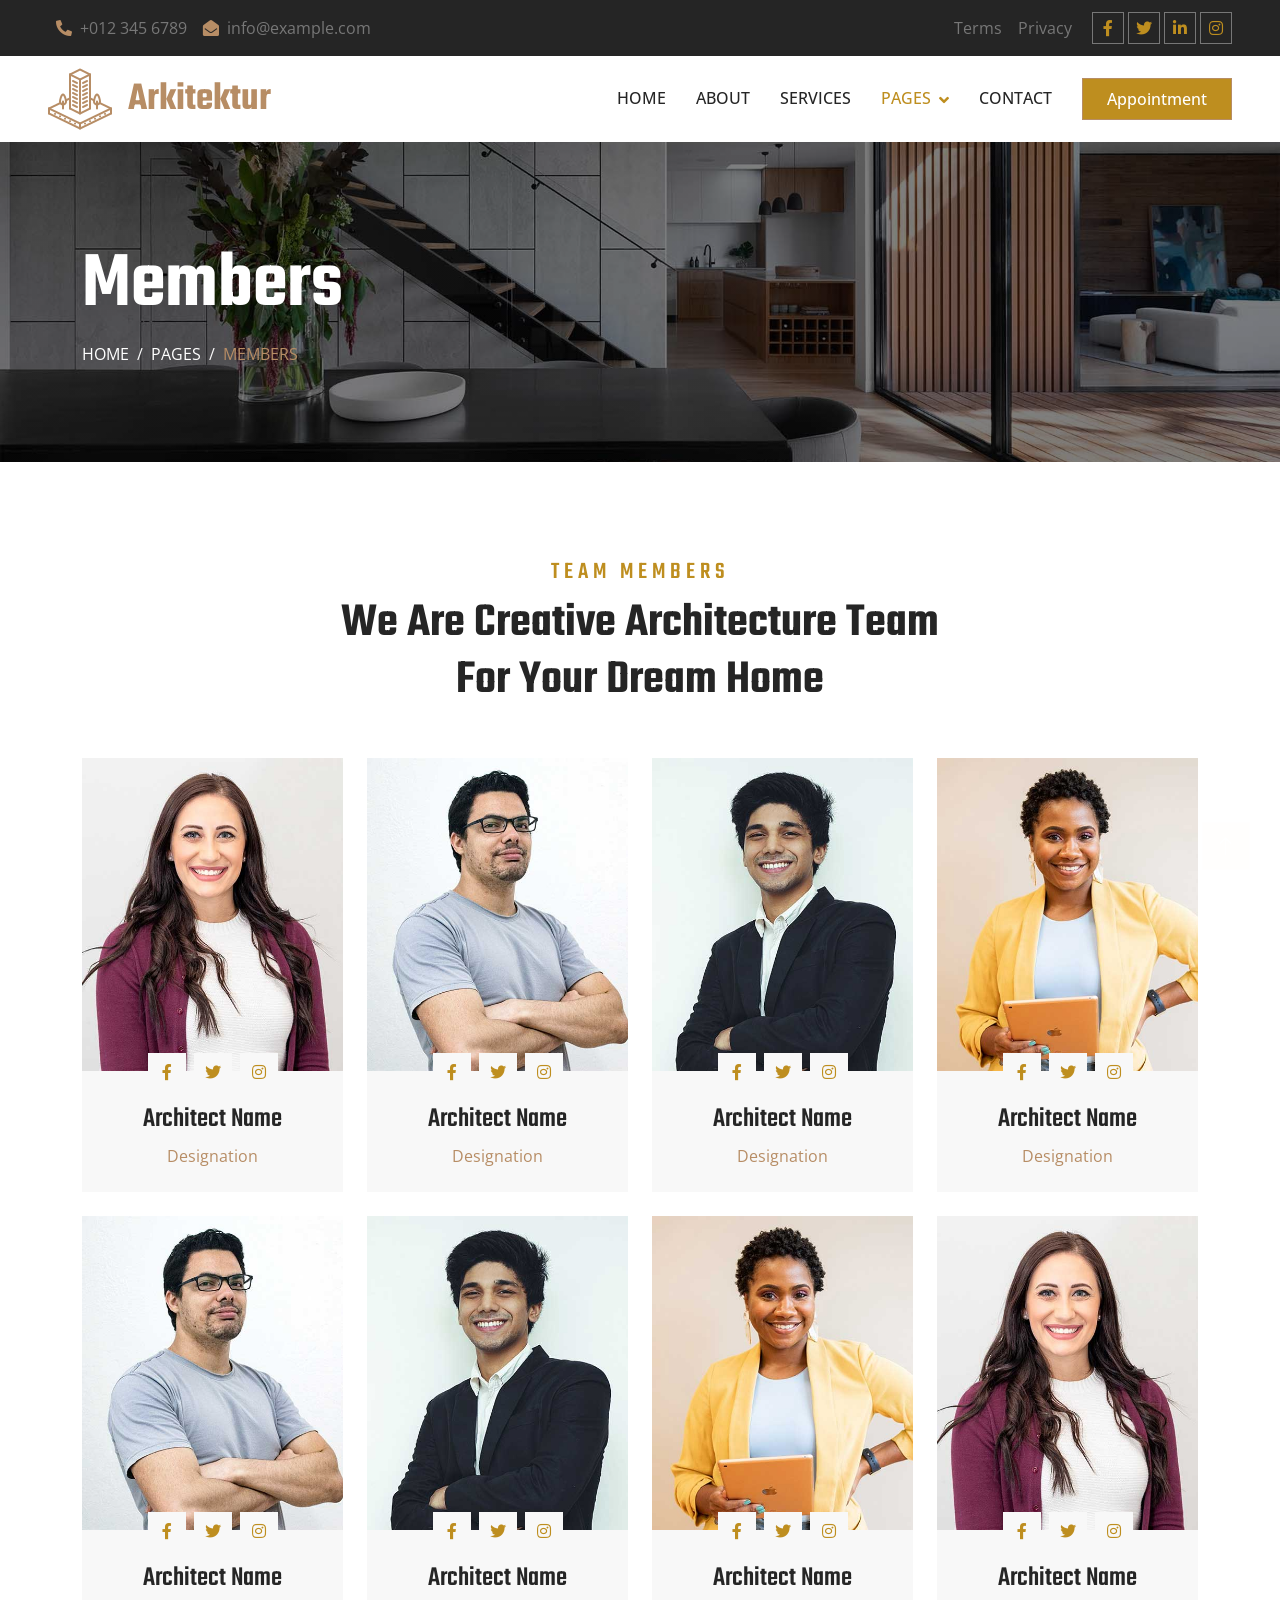
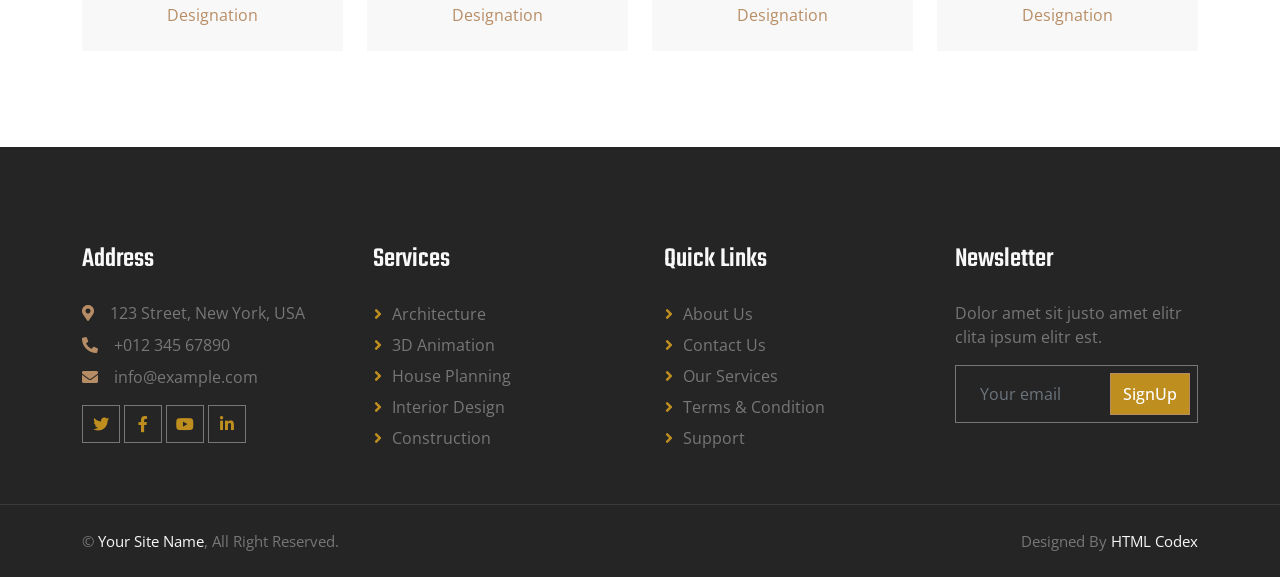
<file: team.html>
<!DOCTYPE html>
<html lang="en">

<head>
    <meta charset="utf-8">
    <title>Arkitektur - Architecture HTML Template</title>
    <meta content="width=device-width, initial-scale=1.0" name="viewport">
    <meta content="" name="keywords">
    <meta content="" name="description">

    <!-- Favicon -->
    <link href="img/favicon.ico" rel="icon">

    <!-- Google Web Fonts -->
    <link rel="preconnect" href="https://fonts.googleapis.com">
    <link rel="preconnect" href="https://fonts.gstatic.com" crossorigin>
    <link href="https://fonts.googleapis.com/css2?family=Open+Sans:wght@400;500;600&family=Teko:wght@400;500;600&display=swap" rel="stylesheet">

    <!-- Icon Font Stylesheet -->
    <link href="https://cdnjs.cloudflare.com/ajax/libs/font-awesome/5.10.0/css/all.min.css" rel="stylesheet">
    <link href="https://cdn.jsdelivr.net/npm/bootstrap-icons@1.4.1/font/bootstrap-icons.css" rel="stylesheet">

    <!-- Libraries Stylesheet -->
    <link href="lib/animate/animate.min.css" rel="stylesheet">
    <link href="lib/owlcarousel/assets/owl.carousel.min.css" rel="stylesheet">
    <link href="lib/tempusdominus/css/tempusdominus-bootstrap-4.min.css" rel="stylesheet" />

    <!-- Customized Bootstrap Stylesheet -->
    <link href="css/bootstrap.min.css" rel="stylesheet">

    <!-- Template Stylesheet -->
    <link href="css/style.css" rel="stylesheet">
</head>

<body>
    <!-- Spinner Start -->
    <div id="spinner" class="show bg-white position-fixed translate-middle w-100 vh-100 top-50 start-50 d-flex align-items-center justify-content-center">
        <div class="spinner-border position-relative text-primary" style="width: 6rem; height: 6rem;" role="status"></div>
        <img class="position-absolute top-50 start-50 translate-middle" src="img/icons/icon-1.png" alt="Icon">
    </div>
    <!-- Spinner End -->


    <!-- Topbar Start -->
    <div class="container-fluid bg-dark p-0 wow fadeIn" data-wow-delay="0.1s">
        <div class="row gx-0 d-none d-lg-flex">
            <div class="col-lg-7 px-5 text-start">
                <div class="h-100 d-inline-flex align-items-center py-3 me-3">
                    <a class="text-body px-2" href="tel:+0123456789"><i class="fa fa-phone-alt text-primary me-2"></i>+012 345 6789</a>
                    <a class="text-body px-2" href="mailto:info@example.com"><i class="fa fa-envelope-open text-primary me-2"></i>info@example.com</a>
                </div>
            </div>
            <div class="col-lg-5 px-5 text-end">
                <div class="h-100 d-inline-flex align-items-center py-3 me-2">
                    <a class="text-body px-2" href="">Terms</a>
                    <a class="text-body px-2" href="">Privacy</a>
                </div>
                <div class="h-100 d-inline-flex align-items-center">
                    <a class="btn btn-sm-square btn-outline-body me-1" href=""><i class="fab fa-facebook-f"></i></a>
                    <a class="btn btn-sm-square btn-outline-body me-1" href=""><i class="fab fa-twitter"></i></a>
                    <a class="btn btn-sm-square btn-outline-body me-1" href=""><i class="fab fa-linkedin-in"></i></a>
                    <a class="btn btn-sm-square btn-outline-body me-0" href=""><i class="fab fa-instagram"></i></a>
                </div>
            </div>
        </div>
    </div>
    <!-- Topbar End -->


    <!-- Navbar Start -->
    <nav class="navbar navbar-expand-lg bg-white navbar-light sticky-top py-lg-0 px-lg-5 wow fadeIn" data-wow-delay="0.1s">
        <a href="index.html" class="navbar-brand ms-4 ms-lg-0">
            <h1 class="text-primary m-0"><img class="me-3" src="img/icons/icon-1.png" alt="Icon">Arkitektur</h1>
        </a>
        <button type="button" class="navbar-toggler me-4" data-bs-toggle="collapse" data-bs-target="#navbarCollapse">
            <span class="navbar-toggler-icon"></span>
        </button>
        <div class="collapse navbar-collapse" id="navbarCollapse">
            <div class="navbar-nav ms-auto p-4 p-lg-0">
                <a href="index.html" class="nav-item nav-link">Home</a>
                <a href="about.html" class="nav-item nav-link">About</a>
                <a href="service.html" class="nav-item nav-link">Services</a>
                <div class="nav-item dropdown">
                    <a href="#" class="nav-link dropdown-toggle active" data-bs-toggle="dropdown">Pages</a>
                    <div class="dropdown-menu border-0 m-0">
                        <a href="feature.html" class="dropdown-item">Our Features</a>
                        <a href="project.html" class="dropdown-item">Our Projects</a>
                        <a href="team.html" class="dropdown-item active">Team Members</a>
                        <a href="appointment.html" class="dropdown-item">Appointment</a>
                        <a href="testimonial.html" class="dropdown-item">Testimonial</a>
                        <a href="404.html" class="dropdown-item">404 Page</a>
                    </div>
                </div>
                <a href="contact.html" class="nav-item nav-link">Contact</a>
            </div>
            <a href="" class="btn btn-primary py-2 px-4 d-none d-lg-block">Appointment</a>
        </div>
    </nav>
    <!-- Navbar End -->


    <!-- Page Header Start -->
    <div class="container-fluid page-header py-5 mb-5 wow fadeIn" data-wow-delay="0.1s">
        <div class="container py-5">
            <h1 class="display-1 text-white animated slideInDown">Members</h1>
            <nav aria-label="breadcrumb animated slideInDown">
                <ol class="breadcrumb text-uppercase mb-0">
                    <li class="breadcrumb-item"><a class="text-white" href="#">Home</a></li>
                    <li class="breadcrumb-item"><a class="text-white" href="#">Pages</a></li>
                    <li class="breadcrumb-item text-primary active" aria-current="page">Members</li>
                </ol>
            </nav>
        </div>
    </div>
    <!-- Page Header End -->


    <!-- Team Start -->
    <div class="container-xxl py-5">
        <div class="container">
            <div class="text-center mx-auto mb-5 wow fadeInUp" data-wow-delay="0.1s" style="max-width: 600px;">
                <h4 class="section-title">Team Members</h4>
                <h1 class="display-5 mb-4">We Are Creative Architecture Team For Your Dream Home</h1>
            </div>
            <div class="row g-0 team-items">
                <div class="col-lg-3 col-md-6 wow fadeInUp" data-wow-delay="0.1s">
                    <div class="team-item position-relative">
                        <div class="position-relative">
                            <img class="img-fluid" src="img/team-1.jpg" alt="">
                            <div class="team-social text-center">
                                <a class="btn btn-square" href=""><i class="fab fa-facebook-f"></i></a>
                                <a class="btn btn-square" href=""><i class="fab fa-twitter"></i></a>
                                <a class="btn btn-square" href=""><i class="fab fa-instagram"></i></a>
                            </div>
                        </div>
                        <div class="bg-light text-center p-4">
                            <h3 class="mt-2">Architect Name</h3>
                            <span class="text-primary">Designation</span>
                        </div>
                    </div>
                </div>
                <div class="col-lg-3 col-md-6 wow fadeInUp" data-wow-delay="0.3s">
                    <div class="team-item position-relative">
                        <div class="position-relative">
                            <img class="img-fluid" src="img/team-2.jpg" alt="">
                            <div class="team-social text-center">
                                <a class="btn btn-square" href=""><i class="fab fa-facebook-f"></i></a>
                                <a class="btn btn-square" href=""><i class="fab fa-twitter"></i></a>
                                <a class="btn btn-square" href=""><i class="fab fa-instagram"></i></a>
                            </div>
                        </div>
                        <div class="bg-light text-center p-4">
                            <h3 class="mt-2">Architect Name</h3>
                            <span class="text-primary">Designation</span>
                        </div>
                    </div>
                </div>
                <div class="col-lg-3 col-md-6 wow fadeInUp" data-wow-delay="0.5s">
                    <div class="team-item position-relative">
                        <div class="position-relative">
                            <img class="img-fluid" src="img/team-3.jpg" alt="">
                            <div class="team-social text-center">
                                <a class="btn btn-square" href=""><i class="fab fa-facebook-f"></i></a>
                                <a class="btn btn-square" href=""><i class="fab fa-twitter"></i></a>
                                <a class="btn btn-square" href=""><i class="fab fa-instagram"></i></a>
                            </div>
                        </div>
                        <div class="bg-light text-center p-4">
                            <h3 class="mt-2">Architect Name</h3>
                            <span class="text-primary">Designation</span>
                        </div>
                    </div>
                </div>
                <div class="col-lg-3 col-md-6 wow fadeInUp" data-wow-delay="0.7s">
                    <div class="team-item position-relative">
                        <div class="position-relative">
                            <img class="img-fluid" src="img/team-4.jpg" alt="">
                            <div class="team-social text-center">
                                <a class="btn btn-square" href=""><i class="fab fa-facebook-f"></i></a>
                                <a class="btn btn-square" href=""><i class="fab fa-twitter"></i></a>
                                <a class="btn btn-square" href=""><i class="fab fa-instagram"></i></a>
                            </div>
                        </div>
                        <div class="bg-light text-center p-4">
                            <h3 class="mt-2">Architect Name</h3>
                            <span class="text-primary">Designation</span>
                        </div>
                    </div>
                </div>
                <div class="col-lg-3 col-md-6 wow fadeInUp" data-wow-delay="0.1s">
                    <div class="team-item position-relative">
                        <div class="position-relative">
                            <img class="img-fluid" src="img/team-2.jpg" alt="">
                            <div class="team-social text-center">
                                <a class="btn btn-square" href=""><i class="fab fa-facebook-f"></i></a>
                                <a class="btn btn-square" href=""><i class="fab fa-twitter"></i></a>
                                <a class="btn btn-square" href=""><i class="fab fa-instagram"></i></a>
                            </div>
                        </div>
                        <div class="bg-light text-center p-4">
                            <h3 class="mt-2">Architect Name</h3>
                            <span class="text-primary">Designation</span>
                        </div>
                    </div>
                </div>
                <div class="col-lg-3 col-md-6 wow fadeInUp" data-wow-delay="0.3s">
                    <div class="team-item position-relative">
                        <div class="position-relative">
                            <img class="img-fluid" src="img/team-3.jpg" alt="">
                            <div class="team-social text-center">
                                <a class="btn btn-square" href=""><i class="fab fa-facebook-f"></i></a>
                                <a class="btn btn-square" href=""><i class="fab fa-twitter"></i></a>
                                <a class="btn btn-square" href=""><i class="fab fa-instagram"></i></a>
                            </div>
                        </div>
                        <div class="bg-light text-center p-4">
                            <h3 class="mt-2">Architect Name</h3>
                            <span class="text-primary">Designation</span>
                        </div>
                    </div>
                </div>
                <div class="col-lg-3 col-md-6 wow fadeInUp" data-wow-delay="0.5s">
                    <div class="team-item position-relative">
                        <div class="position-relative">
                            <img class="img-fluid" src="img/team-4.jpg" alt="">
                            <div class="team-social text-center">
                                <a class="btn btn-square" href=""><i class="fab fa-facebook-f"></i></a>
                                <a class="btn btn-square" href=""><i class="fab fa-twitter"></i></a>
                                <a class="btn btn-square" href=""><i class="fab fa-instagram"></i></a>
                            </div>
                        </div>
                        <div class="bg-light text-center p-4">
                            <h3 class="mt-2">Architect Name</h3>
                            <span class="text-primary">Designation</span>
                        </div>
                    </div>
                </div>
                <div class="col-lg-3 col-md-6 wow fadeInUp" data-wow-delay="0.7s">
                    <div class="team-item position-relative">
                        <div class="position-relative">
                            <img class="img-fluid" src="img/team-1.jpg" alt="">
                            <div class="team-social text-center">
                                <a class="btn btn-square" href=""><i class="fab fa-facebook-f"></i></a>
                                <a class="btn btn-square" href=""><i class="fab fa-twitter"></i></a>
                                <a class="btn btn-square" href=""><i class="fab fa-instagram"></i></a>
                            </div>
                        </div>
                        <div class="bg-light text-center p-4">
                            <h3 class="mt-2">Architect Name</h3>
                            <span class="text-primary">Designation</span>
                        </div>
                    </div>
                </div>
            </div>
        </div>
    </div>
    <!-- Team End -->
        

    <!-- Footer Start -->
    <div class="container-fluid bg-dark text-body footer mt-5 pt-5 px-0 wow fadeIn" data-wow-delay="0.1s">
        <div class="container py-5">
            <div class="row g-5">
                <div class="col-lg-3 col-md-6">
                    <h3 class="text-light mb-4">Address</h3>
                    <p class="mb-2"><i class="fa fa-map-marker-alt text-primary me-3"></i>123 Street, New York, USA</p>
                    <p class="mb-2"><i class="fa fa-phone-alt text-primary me-3"></i>+012 345 67890</p>
                    <p class="mb-2"><i class="fa fa-envelope text-primary me-3"></i>info@example.com</p>
                    <div class="d-flex pt-2">
                        <a class="btn btn-square btn-outline-body me-1" href=""><i class="fab fa-twitter"></i></a>
                        <a class="btn btn-square btn-outline-body me-1" href=""><i class="fab fa-facebook-f"></i></a>
                        <a class="btn btn-square btn-outline-body me-1" href=""><i class="fab fa-youtube"></i></a>
                        <a class="btn btn-square btn-outline-body me-0" href=""><i class="fab fa-linkedin-in"></i></a>
                    </div>
                </div>
                <div class="col-lg-3 col-md-6">
                    <h3 class="text-light mb-4">Services</h3>
                    <a class="btn btn-link" href="">Architecture</a>
                    <a class="btn btn-link" href="">3D Animation</a>
                    <a class="btn btn-link" href="">House Planning</a>
                    <a class="btn btn-link" href="">Interior Design</a>
                    <a class="btn btn-link" href="">Construction</a>
                </div>
                <div class="col-lg-3 col-md-6">
                    <h3 class="text-light mb-4">Quick Links</h3>
                    <a class="btn btn-link" href="">About Us</a>
                    <a class="btn btn-link" href="">Contact Us</a>
                    <a class="btn btn-link" href="">Our Services</a>
                    <a class="btn btn-link" href="">Terms & Condition</a>
                    <a class="btn btn-link" href="">Support</a>
                </div>
                <div class="col-lg-3 col-md-6">
                    <h3 class="text-light mb-4">Newsletter</h3>
                    <p>Dolor amet sit justo amet elitr clita ipsum elitr est.</p>
                    <div class="position-relative mx-auto" style="max-width: 400px;">
                        <input class="form-control bg-transparent w-100 py-3 ps-4 pe-5" type="text" placeholder="Your email">
                        <button type="button" class="btn btn-primary py-2 position-absolute top-0 end-0 mt-2 me-2">SignUp</button>
                    </div>
                </div>
            </div>
        </div>
        <div class="container-fluid copyright">
            <div class="container">
                <div class="row">
                    <div class="col-md-6 text-center text-md-start mb-3 mb-md-0">
                        &copy; <a href="#">Your Site Name</a>, All Right Reserved.
                    </div>
                    <div class="col-md-6 text-center text-md-end">
                        <!--/*** This template is free as long as you keep the footer author’s credit link/attribution link/backlink. If you'd like to use the template without the footer author’s credit link/attribution link/backlink, you can purchase the Credit Removal License from "https://htmlcodex.com/credit-removal". Thank you for your support. ***/-->
                        Designed By <a href="https://htmlcodex.com">HTML Codex</a>
                    </div>
                </div>
            </div>
        </div>
    </div>
    <!-- Footer End -->


    <!-- Back to Top -->
    <a href="#" class="btn btn-lg btn-primary btn-lg-square back-to-top"><i class="bi bi-arrow-up"></i></a>


    <!-- JavaScript Libraries -->
    <script src="https://code.jquery.com/jquery-3.4.1.min.js"></script>
    <script src="https://cdn.jsdelivr.net/npm/bootstrap@5.0.0/dist/js/bootstrap.bundle.min.js"></script>
    <script src="lib/wow/wow.min.js"></script>
    <script src="lib/easing/easing.min.js"></script>
    <script src="lib/waypoints/waypoints.min.js"></script>
    <script src="lib/counterup/counterup.min.js"></script>
    <script src="lib/owlcarousel/owl.carousel.min.js"></script>
    <script src="lib/tempusdominus/js/moment.min.js"></script>
    <script src="lib/tempusdominus/js/moment-timezone.min.js"></script>
    <script src="lib/tempusdominus/js/tempusdominus-bootstrap-4.min.js"></script>

    <!-- Template Javascript -->
    <script src="js/main.js"></script>
</body>

</html>
</file>
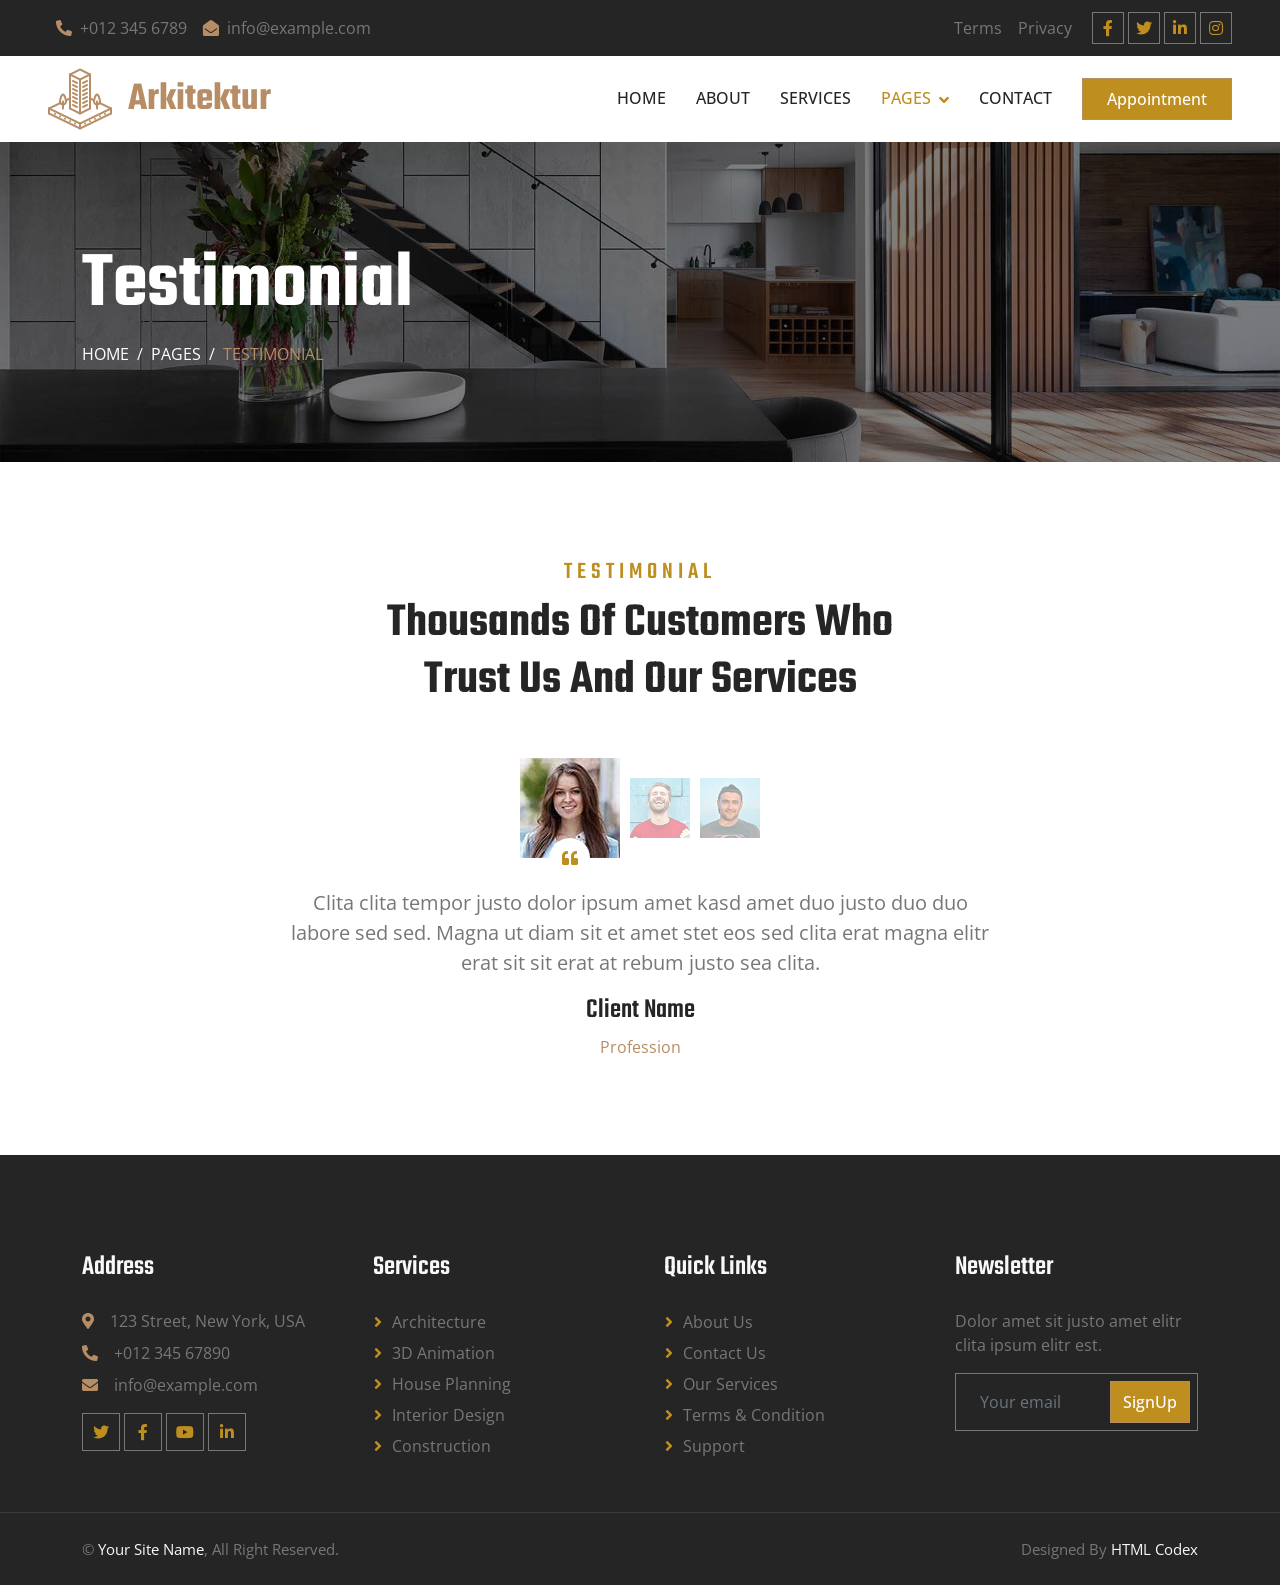
<file: testimonial.html>
<!DOCTYPE html>
<html lang="en">

<head>
    <meta charset="utf-8">
    <title>Arkitektur - Architecture HTML Template</title>
    <meta content="width=device-width, initial-scale=1.0" name="viewport">
    <meta content="" name="keywords">
    <meta content="" name="description">

    <!-- Favicon -->
    <link href="img/favicon.ico" rel="icon">

    <!-- Google Web Fonts -->
    <link rel="preconnect" href="https://fonts.googleapis.com">
    <link rel="preconnect" href="https://fonts.gstatic.com" crossorigin>
    <link href="https://fonts.googleapis.com/css2?family=Open+Sans:wght@400;500;600&family=Teko:wght@400;500;600&display=swap" rel="stylesheet">

    <!-- Icon Font Stylesheet -->
    <link href="https://cdnjs.cloudflare.com/ajax/libs/font-awesome/5.10.0/css/all.min.css" rel="stylesheet">
    <link href="https://cdn.jsdelivr.net/npm/bootstrap-icons@1.4.1/font/bootstrap-icons.css" rel="stylesheet">

    <!-- Libraries Stylesheet -->
    <link href="lib/animate/animate.min.css" rel="stylesheet">
    <link href="lib/owlcarousel/assets/owl.carousel.min.css" rel="stylesheet">
    <link href="lib/tempusdominus/css/tempusdominus-bootstrap-4.min.css" rel="stylesheet" />

    <!-- Customized Bootstrap Stylesheet -->
    <link href="css/bootstrap.min.css" rel="stylesheet">

    <!-- Template Stylesheet -->
    <link href="css/style.css" rel="stylesheet">
</head>

<body>
    <!-- Spinner Start -->
    <div id="spinner" class="show bg-white position-fixed translate-middle w-100 vh-100 top-50 start-50 d-flex align-items-center justify-content-center">
        <div class="spinner-border position-relative text-primary" style="width: 6rem; height: 6rem;" role="status"></div>
        <img class="position-absolute top-50 start-50 translate-middle" src="img/icons/icon-1.png" alt="Icon">
    </div>
    <!-- Spinner End -->


    <!-- Topbar Start -->
    <div class="container-fluid bg-dark p-0 wow fadeIn" data-wow-delay="0.1s">
        <div class="row gx-0 d-none d-lg-flex">
            <div class="col-lg-7 px-5 text-start">
                <div class="h-100 d-inline-flex align-items-center py-3 me-3">
                    <a class="text-body px-2" href="tel:+0123456789"><i class="fa fa-phone-alt text-primary me-2"></i>+012 345 6789</a>
                    <a class="text-body px-2" href="mailto:info@example.com"><i class="fa fa-envelope-open text-primary me-2"></i>info@example.com</a>
                </div>
            </div>
            <div class="col-lg-5 px-5 text-end">
                <div class="h-100 d-inline-flex align-items-center py-3 me-2">
                    <a class="text-body px-2" href="">Terms</a>
                    <a class="text-body px-2" href="">Privacy</a>
                </div>
                <div class="h-100 d-inline-flex align-items-center">
                    <a class="btn btn-sm-square btn-outline-body me-1" href=""><i class="fab fa-facebook-f"></i></a>
                    <a class="btn btn-sm-square btn-outline-body me-1" href=""><i class="fab fa-twitter"></i></a>
                    <a class="btn btn-sm-square btn-outline-body me-1" href=""><i class="fab fa-linkedin-in"></i></a>
                    <a class="btn btn-sm-square btn-outline-body me-0" href=""><i class="fab fa-instagram"></i></a>
                </div>
            </div>
        </div>
    </div>
    <!-- Topbar End -->


    <!-- Navbar Start -->
    <nav class="navbar navbar-expand-lg bg-white navbar-light sticky-top py-lg-0 px-lg-5 wow fadeIn" data-wow-delay="0.1s">
        <a href="index.html" class="navbar-brand ms-4 ms-lg-0">
            <h1 class="text-primary m-0"><img class="me-3" src="img/icons/icon-1.png" alt="Icon">Arkitektur</h1>
        </a>
        <button type="button" class="navbar-toggler me-4" data-bs-toggle="collapse" data-bs-target="#navbarCollapse">
            <span class="navbar-toggler-icon"></span>
        </button>
        <div class="collapse navbar-collapse" id="navbarCollapse">
            <div class="navbar-nav ms-auto p-4 p-lg-0">
                <a href="index.html" class="nav-item nav-link">Home</a>
                <a href="about.html" class="nav-item nav-link">About</a>
                <a href="service.html" class="nav-item nav-link">Services</a>
                <div class="nav-item dropdown">
                    <a href="#" class="nav-link dropdown-toggle active" data-bs-toggle="dropdown">Pages</a>
                    <div class="dropdown-menu border-0 m-0">
                        <a href="feature.html" class="dropdown-item">Our Features</a>
                        <a href="project.html" class="dropdown-item">Our Projects</a>
                        <a href="team.html" class="dropdown-item">Team Members</a>
                        <a href="appointment.html" class="dropdown-item">Appointment</a>
                        <a href="testimonial.html" class="dropdown-item active">Testimonial</a>
                        <a href="404.html" class="dropdown-item">404 Page</a>
                    </div>
                </div>
                <a href="contact.html" class="nav-item nav-link">Contact</a>
            </div>
            <a href="" class="btn btn-primary py-2 px-4 d-none d-lg-block">Appointment</a>
        </div>
    </nav>
    <!-- Navbar End -->


    <!-- Page Header Start -->
    <div class="container-fluid page-header py-5 mb-5 wow fadeIn" data-wow-delay="0.1s">
        <div class="container py-5">
            <h1 class="display-1 text-white animated slideInDown">Testimonial</h1>
            <nav aria-label="breadcrumb animated slideInDown">
                <ol class="breadcrumb text-uppercase mb-0">
                    <li class="breadcrumb-item"><a class="text-white" href="#">Home</a></li>
                    <li class="breadcrumb-item"><a class="text-white" href="#">Pages</a></li>
                    <li class="breadcrumb-item text-primary active" aria-current="page">Testimonial</li>
                </ol>
            </nav>
        </div>
    </div>
    <!-- Page Header End -->


    <!-- Testimonial Start -->
    <div class="container-xxl py-5">
        <div class="container">
            <div class="text-center mx-auto mb-5 wow fadeInUp" data-wow-delay="0.1s" style="max-width: 600px;">
                <h4 class="section-title">Testimonial</h4>
                <h1 class="display-5 mb-4">Thousands Of Customers Who Trust Us And Our Services</h1>
            </div>
            <div class="owl-carousel testimonial-carousel wow fadeInUp" data-wow-delay="0.1s">
                <div class="testimonial-item text-center" data-dot="<img class='img-fluid' src='img/testimonial-1.jpg' alt=''>">
                    <p class="fs-5">Clita clita tempor justo dolor ipsum amet kasd amet duo justo duo duo labore sed sed. Magna ut diam sit et amet stet eos sed clita erat magna elitr erat sit sit erat at rebum justo sea clita.</p>
                    <h3>Client Name</h3>
                    <span class="text-primary">Profession</span>
                </div>
                <div class="testimonial-item text-center" data-dot="<img class='img-fluid' src='img/testimonial-2.jpg' alt=''>">
                    <p class="fs-5">Clita clita tempor justo dolor ipsum amet kasd amet duo justo duo duo labore sed sed. Magna ut diam sit et amet stet eos sed clita erat magna elitr erat sit sit erat at rebum justo sea clita.</p>
                    <h3>Client Name</h3>
                    <span class="text-primary">Profession</span>
                </div>
                <div class="testimonial-item text-center" data-dot="<img class='img-fluid' src='img/testimonial-3.jpg' alt=''>">
                    <p class="fs-5">Clita clita tempor justo dolor ipsum amet kasd amet duo justo duo duo labore sed sed. Magna ut diam sit et amet stet eos sed clita erat magna elitr erat sit sit erat at rebum justo sea clita.</p>
                    <h3>Client Name</h3>
                    <span class="text-primary">Profession</span>
                </div>
            </div>      
        </div>
    </div>
    <!-- Testimonial End -->
        

    <!-- Footer Start -->
    <div class="container-fluid bg-dark text-body footer mt-5 pt-5 px-0 wow fadeIn" data-wow-delay="0.1s">
        <div class="container py-5">
            <div class="row g-5">
                <div class="col-lg-3 col-md-6">
                    <h3 class="text-light mb-4">Address</h3>
                    <p class="mb-2"><i class="fa fa-map-marker-alt text-primary me-3"></i>123 Street, New York, USA</p>
                    <p class="mb-2"><i class="fa fa-phone-alt text-primary me-3"></i>+012 345 67890</p>
                    <p class="mb-2"><i class="fa fa-envelope text-primary me-3"></i>info@example.com</p>
                    <div class="d-flex pt-2">
                        <a class="btn btn-square btn-outline-body me-1" href=""><i class="fab fa-twitter"></i></a>
                        <a class="btn btn-square btn-outline-body me-1" href=""><i class="fab fa-facebook-f"></i></a>
                        <a class="btn btn-square btn-outline-body me-1" href=""><i class="fab fa-youtube"></i></a>
                        <a class="btn btn-square btn-outline-body me-0" href=""><i class="fab fa-linkedin-in"></i></a>
                    </div>
                </div>
                <div class="col-lg-3 col-md-6">
                    <h3 class="text-light mb-4">Services</h3>
                    <a class="btn btn-link" href="">Architecture</a>
                    <a class="btn btn-link" href="">3D Animation</a>
                    <a class="btn btn-link" href="">House Planning</a>
                    <a class="btn btn-link" href="">Interior Design</a>
                    <a class="btn btn-link" href="">Construction</a>
                </div>
                <div class="col-lg-3 col-md-6">
                    <h3 class="text-light mb-4">Quick Links</h3>
                    <a class="btn btn-link" href="">About Us</a>
                    <a class="btn btn-link" href="">Contact Us</a>
                    <a class="btn btn-link" href="">Our Services</a>
                    <a class="btn btn-link" href="">Terms & Condition</a>
                    <a class="btn btn-link" href="">Support</a>
                </div>
                <div class="col-lg-3 col-md-6">
                    <h3 class="text-light mb-4">Newsletter</h3>
                    <p>Dolor amet sit justo amet elitr clita ipsum elitr est.</p>
                    <div class="position-relative mx-auto" style="max-width: 400px;">
                        <input class="form-control bg-transparent w-100 py-3 ps-4 pe-5" type="text" placeholder="Your email">
                        <button type="button" class="btn btn-primary py-2 position-absolute top-0 end-0 mt-2 me-2">SignUp</button>
                    </div>
                </div>
            </div>
        </div>
        <div class="container-fluid copyright">
            <div class="container">
                <div class="row">
                    <div class="col-md-6 text-center text-md-start mb-3 mb-md-0">
                        &copy; <a href="#">Your Site Name</a>, All Right Reserved.
                    </div>
                    <div class="col-md-6 text-center text-md-end">
                        <!--/*** This template is free as long as you keep the footer author’s credit link/attribution link/backlink. If you'd like to use the template without the footer author’s credit link/attribution link/backlink, you can purchase the Credit Removal License from "https://htmlcodex.com/credit-removal". Thank you for your support. ***/-->
                        Designed By <a href="https://htmlcodex.com">HTML Codex</a>
                    </div>
                </div>
            </div>
        </div>
    </div>
    <!-- Footer End -->


    <!-- Back to Top -->
    <a href="#" class="btn btn-lg btn-primary btn-lg-square back-to-top"><i class="bi bi-arrow-up"></i></a>


    <!-- JavaScript Libraries -->
    <script src="https://code.jquery.com/jquery-3.4.1.min.js"></script>
    <script src="https://cdn.jsdelivr.net/npm/bootstrap@5.0.0/dist/js/bootstrap.bundle.min.js"></script>
    <script src="lib/wow/wow.min.js"></script>
    <script src="lib/easing/easing.min.js"></script>
    <script src="lib/waypoints/waypoints.min.js"></script>
    <script src="lib/counterup/counterup.min.js"></script>
    <script src="lib/owlcarousel/owl.carousel.min.js"></script>
    <script src="lib/tempusdominus/js/moment.min.js"></script>
    <script src="lib/tempusdominus/js/moment-timezone.min.js"></script>
    <script src="lib/tempusdominus/js/tempusdominus-bootstrap-4.min.js"></script>

    <!-- Template Javascript -->
    <script src="js/main.js"></script>
</body>

</html>
</file>
<file: css/style.css>
/********** Template CSS **********/
:root {
    --primary: #be8e1f;
    --light: #F8F8F8;
    --dark: #252525;
}

h1,
h2,
.h1,
.h2,
.fw-bold {
    font-weight: 600 !important;
}

h3,
h4,
.h3,
.h4,
.fw-medium {
    font-weight: 500 !important;
}

h5,
h6,
.h5,
.h6,
.fw-normal {
    font-weight: 400 !important;
}

.back-to-top {
    position: fixed;
    display: none;
    right: 30px;
    bottom: 30px;
    z-index: 99;
    background-color:#be8e1f;
}


/*** Spinner ***/
#spinner {
    opacity: 0;
    visibility: hidden;
    transition: opacity .5s ease-out, visibility 0s linear .5s;
    z-index: 99999;
}

#spinner.show {
    transition: opacity .5s ease-out, visibility 0s linear 0s;
    visibility: visible;
    opacity: 1;
}


/*** Button ***/
.btn {
    font-weight: 500;
    transition: .5s;
}

.btn.btn-primary,
.btn.btn-secondary {
    color: #FFFFFF;
    background:#be8e1f;
}

.btn-square {
    width: 38px;
    height: 38px;
}

.btn-sm-square {
    width: 32px;
    height: 32px;
}

.btn-lg-square {
    width: 48px;
    height: 48px;
}

.btn-square,
.btn-sm-square,
.btn-lg-square {
    padding: 0;
    display: flex;
    align-items: center;
    justify-content: center;
    font-weight: normal;
}

.btn-outline-body {
    color: #be8e1f;
    border-color: #777777;
}

.btn-outline-body:hover {
    color: #FFFFFF;
    background: #be8e1f;
    border-color: #be8e1f;
}


/*** Navbar ***/
.navbar .dropdown-toggle::after {
    border: none;
    content: "\f107";
    font-family: "Font Awesome 5 Free";
    font-weight: 900;
    vertical-align: middle;
    margin-left: 8px;
}

.navbar .navbar-nav .nav-link {
    margin-right: 30px;
    padding: 30px 0;
    color: var(--dark);
    font-weight: 500;
    text-transform: uppercase;
    outline: none;
}

.navbar .navbar-nav .nav-link:hover,
.navbar .navbar-nav .nav-link.active {
    color: #be8e1f;
}

.navbar.sticky-top {
    top: -100px;
    transition: .5s;
}

@media (max-width: 991.98px) {
    .navbar .navbar-nav .nav-link {
        margin-right: 0;
        padding: 10px 0;
    }

    .navbar .navbar-nav {
        border-top: 1px solid #EEEEEE;
    }
}

@media (min-width: 992px) {
    .navbar .nav-item .dropdown-menu {
        display: block;
        visibility: hidden;
        top: 100%;
        transform: rotateX(-75deg);
        transform-origin: 0% 0%;
        transition: .5s;
        opacity: 0;
    }

    .navbar .nav-item:hover .dropdown-menu {
        transform: rotateX(0deg);
        visibility: visible;
        transition: .5s;
        opacity: 1;
    }
}


/*** Header ***/
.owl-carousel-inner {
    position: absolute;
    width: 100%;
    height: 100%;
    top: 0;
    left: 0;
    display: flex;
    align-items: center;
    background: rgba(0, 0, 0, .5);
}

@media (max-width: 768px) {
    .header-carousel .owl-carousel-item {
        position: relative;
        min-height: 500px;
    }

    .header-carousel .owl-carousel-item img {
        position: absolute;
        width: 100%;
        height: 100%;
        object-fit: cover;
    }

    .header-carousel .owl-carousel-item p {
        font-size: 16px !important;
    }
}

.header-carousel .owl-dots {
    position: absolute;
    width: 60px;
    height: 100%;
    top: 0;
    right: 30px;
    display: flex;
    flex-direction: column;
    align-items: center;
    justify-content: center;
}

.header-carousel .owl-dots .owl-dot {
    position: relative;
    width: 45px;
    height: 45px;
    margin: 5px 0;
    background: var(--dark);
    transition: .5s;
}

.header-carousel .owl-dots .owl-dot.active {
    width: 60px;
    height: 60px;
}

.header-carousel .owl-dots .owl-dot img {
    position: absolute;
    width: 100%;
    height: 100%;
    object-fit: cover;
    padding: 2px;
    transition: .5s;
    opacity: .3;
}

.header-carousel .owl-dots .owl-dot.active img {
    opacity: 1;
}

.page-header {
    background: linear-gradient(rgba(0, 0, 0, .5), rgba(0, 0, 0, .5)), url(../img/carousel-1.jpg) center center no-repeat;
    background-size: cover;
}

.breadcrumb-item+.breadcrumb-item::before {
    color: var(--light);
}


/*** Section Title ***/
.section-title {
    color: #be8e1f;
    font-weight: 600;
    letter-spacing: 5px;
    text-transform: uppercase;
}


/*** Facts ***/
.fact-item .fact-icon {
    width: 120px;
    height: 120px;
    margin-top: -60px;
    margin-bottom: 1.5rem;
    display: inline-flex;
    align-items: center;
    justify-content: center;
    background: #FFFFFF;
    border-radius: 120px;
    transition: .5s;
}

.fact-item:hover .fact-icon {
    background: var(--dark);
}

.fact-item .fact-icon i {
    color: #be8e1f;
    transition: .5;
}

.fact-item:hover .fact-icon i {
    color: #FFFFFF;
}


/*** About & Feature ***/
.about-img,
.feature-img {
    position: relative;
    height: 100%;
    min-height: 400px;
}

.about-img img,
.feature-img img {
    position: absolute;
    width: 60%;
    height: 80%;
    object-fit: cover;
}

.about-img img:last-child,
.feature-img img:last-child {
    margin: 20% 0 0 40%;
}

.about-img::before,
.feature-img::before {
    position: absolute;
    content: "";
    width: 60%;
    height: 80%;
    top: 10%;
    left: 20%;
    border: 5px solid #be8e1f;
    z-index: -1;
}


/*** Service ***/
.service-item .bg-img {
    position: absolute;
    width: 100%;
    height: 100%;
    object-fit: cover;
    z-index: -1;
}

.service-item .service-text {
    background: var(--light);
    transition: .5s;
}

.service-item:hover .service-text {
    background: rgba(0, 0, 0, .7);
}

.service-item * {
    transition: .5;
}

.service-item:hover * {
    color: #FFFFFF;
}

.service-item .btn {
    width: 40px;
    height: 40px;
    display: inline-flex;
    align-items: center;
    color: var(--dark);
    background: #FFFFFF;
    white-space: nowrap;
    overflow: hidden;
    transition: .5s;
}

.service-item:hover .btn {
    width: 140px;
}


/*** Project ***/
.project .nav .nav-link {
    background: var(--light);
    transition: .5s;
}

.project .nav .nav-link.active {
    background: #be8e1f;
}

.project .nav .nav-link.active h3 {
    color: #FFFFFF !important;
}


/*** Team ***/
.team-items {
    margin: -.75rem;
}

.team-item {
    padding: .75rem;
}

.team-item::after {
    position: absolute;
    content: "";
    width: 100%;
    height: 0;
    top: 0;
    left: 0;
    background: #FFFFFF;
    transition: .5s;
    z-index: -1;
}

.team-item:hover::after {
    height: 100%;
    background: #be8e1f;
}

.team-item .team-social {
    position: absolute;
    width: 100%;
    bottom: -20px;
    left: 0;
}

.team-item .team-social .btn {
    display: inline-flex;
    margin: 0 2px;
    color: #be8e1f;
    background: var(--light);
}

.team-item .team-social .btn:hover {
    color: #FFFFFF;
    background: #be8e1f;
}


/*** Appointment ***/
.bootstrap-datetimepicker-widget.bottom {
    top: auto !important;
}

.bootstrap-datetimepicker-widget .table * {
    border-bottom-width: 0px;
}

.bootstrap-datetimepicker-widget .table th {
    font-weight: 500;
}

.bootstrap-datetimepicker-widget.dropdown-menu {
    padding: 10px;
    border-radius: 2px;
}

.bootstrap-datetimepicker-widget table td.active,
.bootstrap-datetimepicker-widget table td.active:hover {
    background: #be8e1f;
}

.bootstrap-datetimepicker-widget table td.today::before {
    border-bottom-color: #be8e1f;
}


/*** Testimonial ***/
.testimonial-carousel {
    display: flex !important;
    flex-direction: column-reverse;
    max-width: 700px;
    margin: 0 auto;
}

.testimonial-carousel .owl-dots {
    height: 100px;
    display: flex;
    align-items: center;
    justify-content: center;
    margin-bottom: 30px;
}

.testimonial-carousel .owl-dots .owl-dot {
    position: relative;
    width: 60px;
    height: 60px;
    margin: 0 5px;
    transition: .5s;
}

.testimonial-carousel .owl-dots .owl-dot.active {
    width: 100px;
    height: 100px;
}

.testimonial-carousel .owl-dots .owl-dot::after {
    position: absolute;
    width: 40px;
    height: 40px;
    bottom: -20px;
    left: 50%;
    transform: translateX(-50%);
    display: flex;
    align-items: center;
    justify-content: center;
    content: "\f10d";
    font-family: "Font Awesome 5 Free";
    font-weight: 900;
    color: #be8e1f;
    background: #FFFFFF;
    border-radius: 40px;
    transition: .5s;
    opacity: 0;
}

.testimonial-carousel .owl-dots .owl-dot.active::after {
    opacity: 1;
}

.testimonial-carousel .owl-dots .owl-dot img {
    opacity: .4;
    transition: .5s;
}

.testimonial-carousel .owl-dots .owl-dot.active img {
    opacity: 1;
}


/*** Footer ***/
.footer .btn.btn-link {
    display: block;
    margin-bottom: 5px;
    padding: 0;
    text-align: left;
    color: #777777;
    font-weight: normal;
    text-transform: capitalize;
    transition: .3s;
}

.footer .btn.btn-link::before {
    position: relative;
    content: "\f105";
    font-family: "Font Awesome 5 Free";
    font-weight: 900;
    color: #be8e1f;
    margin-right: 10px;
}

.footer .btn.btn-link:hover {
    color: #be8e1f;
    letter-spacing: 1px;
    box-shadow: none;
}

.footer .form-control {
    border-color: #777777;
}

.footer .copyright {
    padding: 25px 0;
    font-size: 15px;
    border-top: 1px solid rgba(256, 256, 256, .1);
}

.footer .copyright a {
    color: var(--light);
}

.footer .copyright a:hover {
    color: #be8e1f;
}
</file>
